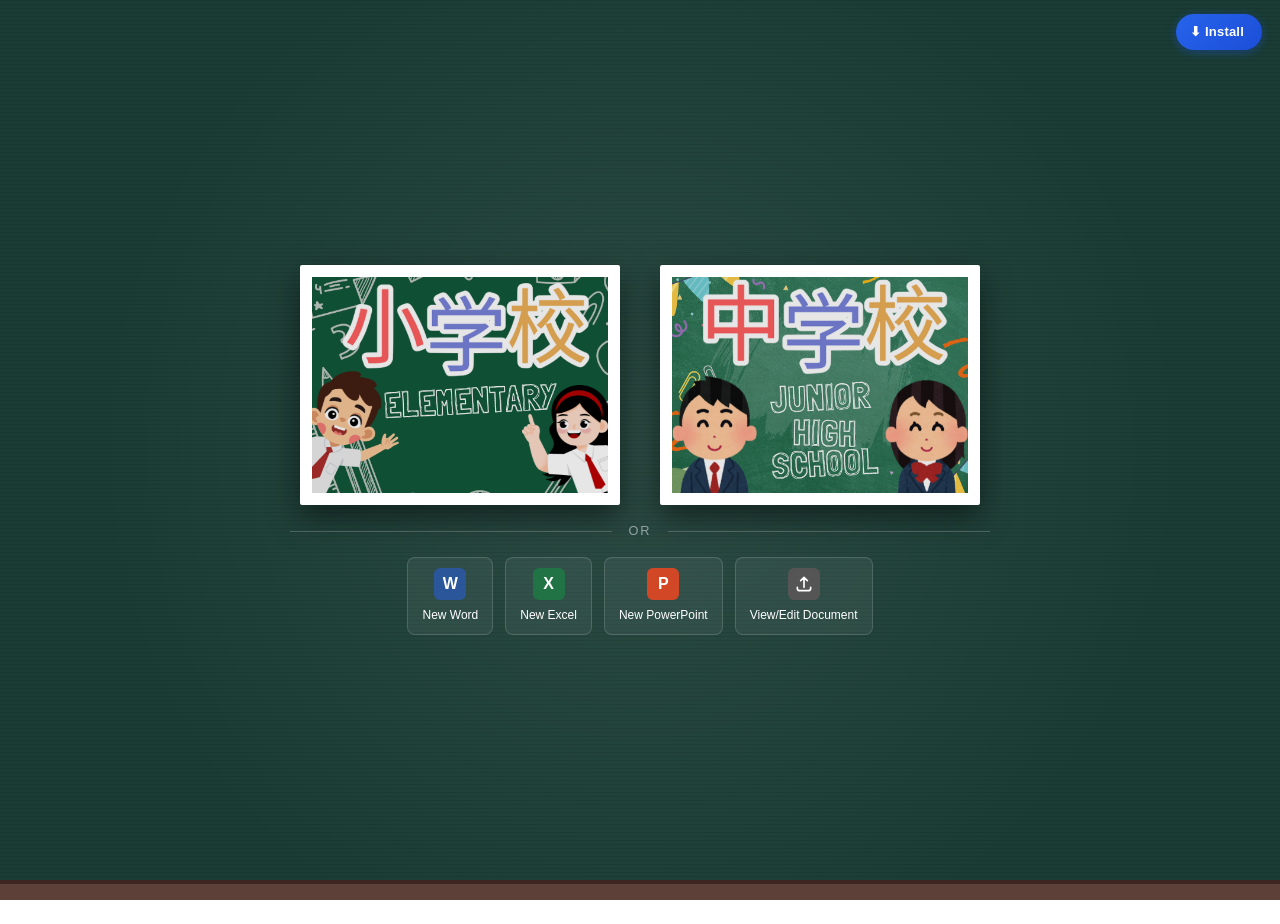
<file: index.html>
<!doctype html>
<html lang="en">

<head>
  <meta charset="UTF-8" />
  <meta name="viewport" content="width=device-width, initial-scale=1.0, maximum-scale=1.0, user-scalable=no" />
    <link href="logo.png" rel="shortcut icon" />
    <link rel="icon" type="image/png" href="logo.png" />
  <link rel="manifest" href="manifest.json" />
  <meta name="theme-color" content="#0052cc" />
  <meta name="mobile-web-app-capable" content="yes" />
  <meta name="apple-mobile-web-app-status-bar-style" content="black" />
  <title>Document Editor</title>
  <script src="web-apps/apps/api/documents/api.js"></script>
  <!-- Google APIs for Drive Picker -->
  <script>
    function onGapiLoad() { document.dispatchEvent(new Event('gapi-loaded')); }
    function onGisLoad() { document.dispatchEvent(new Event('gis-loaded')); }
  </script>
  <script async defer src="https://apis.google.com/js/api.js" onload="onGapiLoad()"></script>
  <script async defer src="https://accounts.google.com/gsi/client" onload="onGisLoad()"></script>
  <script type="module" crossorigin src="./assets/index-CEC9SFJh.js"></script>
  <link rel="stylesheet" crossorigin href="./assets/index-BmloWAZV.css">
</head>

<body>
  <div id="app" class="w-full h-full">
    <div id="iframe" class="w-full h-full"></div>
  </div>
</body>

</html>
</file>
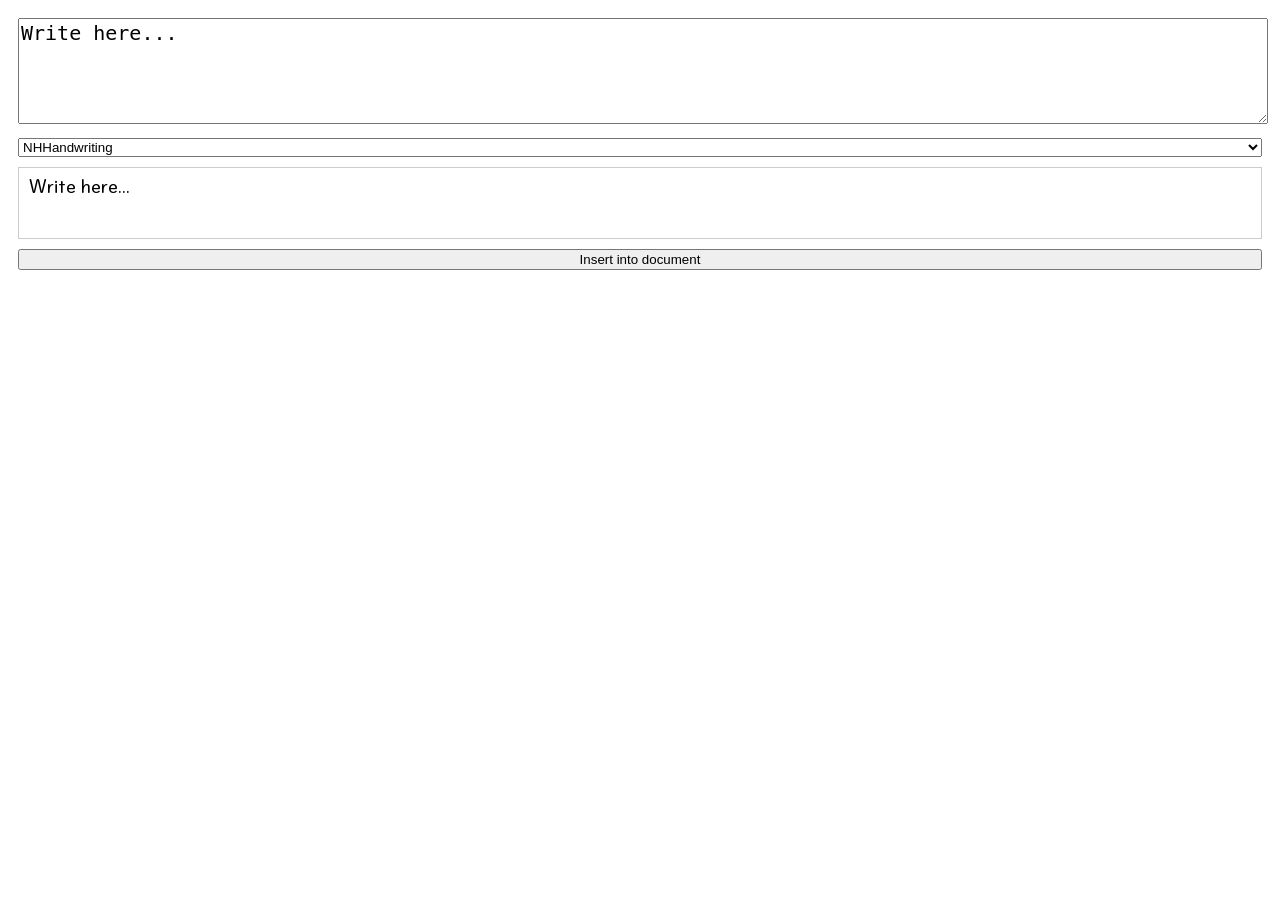
<file: nh-plugin/index.html>
<!DOCTYPE html>
<html>
<head>
<meta charset="UTF-8">

<style>
@font-face {
  font-family: NH1;
  src: url("https://nagasakimark.github.io/office/1.ttf");
}
@font-face {
  font-family: NH2;
  src: url("https://nagasakimark.github.io/office/2.ttf");
}
@font-face {
  font-family: NH3;
  src: url("https://nagasakimark.github.io/office/3.ttf");
}

body {
  font-family: sans-serif;
  padding: 10px;
}

textarea {
  width: 100%;
  height: 100px;
  font-size: 20px;
}

.preview {
  margin-top: 10px;
  border: 1px solid #ccc;
  padding: 10px;
  min-height: 50px;
}

select, button {
  margin-top: 10px;
  width: 100%;
}
</style>
</head>

<body>

<textarea id="text">Write here...</textarea>

<select id="font">
  <option value="NH1">NHHandwriting</option>
  <option value="NH2">NHHandwriting RL</option>
  <option value="NH3">NHHandwriting RL TW Light</option>
</select>

<div class="preview" id="preview"></div>

<button onclick="insert()">Insert into document</button>

<script>
const textEl = document.getElementById("text");
const fontEl = document.getElementById("font");
const preview = document.getElementById("preview");

function updatePreview() {
  preview.style.fontFamily = fontEl.value;
  preview.innerText = textEl.value;
}

textEl.oninput = updatePreview;
fontEl.onchange = updatePreview;

updatePreview();

// Convert to SVG
function makeSVG(text, font) {
  return `
<svg xmlns="http://www.w3.org/2000/svg">
  <style>
    @font-face {
      font-family: ${font};
      src: url("https://nagasakimark.github.io/office/${font === "NH1" ? "1" : font === "NH2" ? "2" : "3"}.ttf");
    }
    text { font-family: ${font}; font-size: 24px; }
  </style>
  <text x="10" y="40">${text}</text>
</svg>`;
}

function insert() {
  const text = textEl.value;
  const font = fontEl.value;
  const svg = makeSVG(text, font);

  window.Asc.plugin.executeMethod("PasteHtml", [svg]);
}
</script>

</body>
</html>
</file>
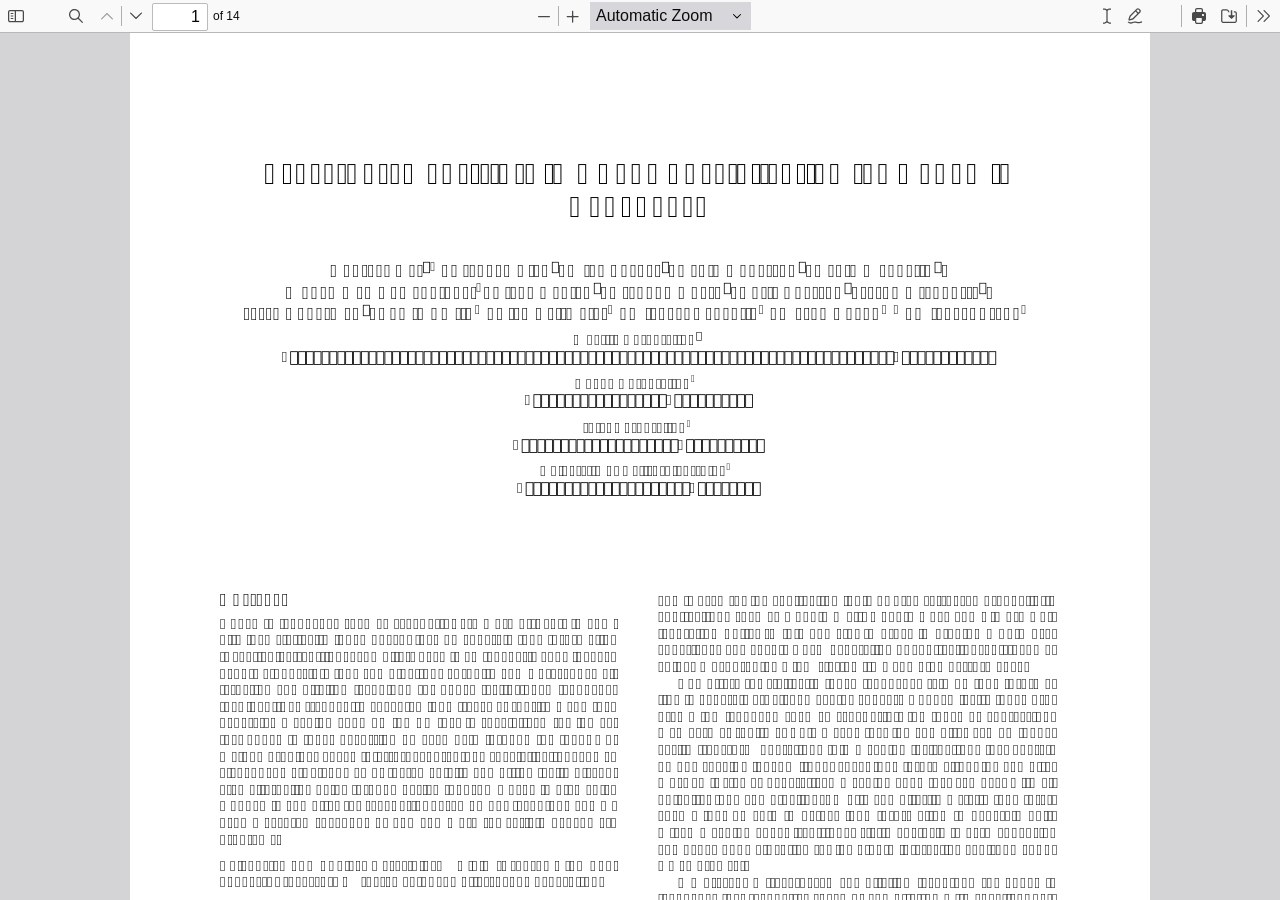
<file: pdfjs/web/viewer.html>
<!DOCTYPE html>
<!--
Copyright 2012 Mozilla Foundation

Licensed under the Apache License, Version 2.0 (the "License");
you may not use this file except in compliance with the License.
You may obtain a copy of the License at

    http://www.apache.org/licenses/LICENSE-2.0

Unless required by applicable law or agreed to in writing, software
distributed under the License is distributed on an "AS IS" BASIS,
WITHOUT WARRANTIES OR CONDITIONS OF ANY KIND, either express or implied.
See the License for the specific language governing permissions and
limitations under the License.

Adobe CMap resources are covered by their own copyright but the same license:

    Copyright 1990-2015 Adobe Systems Incorporated.

See https://github.com/adobe-type-tools/cmap-resources
-->
<html dir="ltr" mozdisallowselectionprint>
  <head>
    <meta charset="utf-8">
    <meta name="viewport" content="width=device-width, initial-scale=1, maximum-scale=1">
    <meta name="google" content="notranslate">
    <title>PDF.js viewer</title>

<!-- This snippet is used in production (included from viewer.html) -->
<link rel="resource" type="application/l10n" href="locale/locale.json">
<script src="../build/pdf.mjs" type="module"></script>

    <link rel="stylesheet" href="viewer.css">

  <script src="viewer.mjs" type="module"></script>
  </head>

  <body tabindex="1">
    <div id="outerContainer">

      <div id="sidebarContainer">
        <div id="toolbarSidebar">
          <div id="toolbarSidebarLeft">
            <div id="sidebarViewButtons" class="splitToolbarButton toggled" role="radiogroup">
              <button id="viewThumbnail" class="toolbarButton toggled" title="Show Thumbnails" tabindex="2" data-l10n-id="pdfjs-thumbs-button" role="radio" aria-checked="true" aria-controls="thumbnailView">
                 <span data-l10n-id="pdfjs-thumbs-button-label">Thumbnails</span>
              </button>
              <button id="viewOutline" class="toolbarButton" title="Show Document Outline (double-click to expand/collapse all items)" tabindex="3" data-l10n-id="pdfjs-document-outline-button" role="radio" aria-checked="false" aria-controls="outlineView">
                 <span data-l10n-id="pdfjs-document-outline-button-label">Document Outline</span>
              </button>
              <button id="viewAttachments" class="toolbarButton" title="Show Attachments" tabindex="4" data-l10n-id="pdfjs-attachments-button" role="radio" aria-checked="false" aria-controls="attachmentsView">
                 <span data-l10n-id="pdfjs-attachments-button-label">Attachments</span>
              </button>
              <button id="viewLayers" class="toolbarButton" title="Show Layers (double-click to reset all layers to the default state)" tabindex="5" data-l10n-id="pdfjs-layers-button" role="radio" aria-checked="false" aria-controls="layersView">
                 <span data-l10n-id="pdfjs-layers-button-label">Layers</span>
              </button>
            </div>
          </div>

          <div id="toolbarSidebarRight">
            <div id="outlineOptionsContainer">
              <div class="verticalToolbarSeparator"></div>

              <button id="currentOutlineItem" class="toolbarButton" disabled="disabled" title="Find Current Outline Item" tabindex="6" data-l10n-id="pdfjs-current-outline-item-button">
                <span data-l10n-id="pdfjs-current-outline-item-button-label">Current Outline Item</span>
              </button>
            </div>
          </div>
        </div>
        <div id="sidebarContent">
          <div id="thumbnailView">
          </div>
          <div id="outlineView" class="hidden">
          </div>
          <div id="attachmentsView" class="hidden">
          </div>
          <div id="layersView" class="hidden">
          </div>
        </div>
        <div id="sidebarResizer"></div>
      </div>  <!-- sidebarContainer -->

      <div id="mainContainer">
        <div class="findbar hidden doorHanger" id="findbar">
          <div id="findbarInputContainer">
            <span class="loadingInput end">
              <input id="findInput" class="toolbarField" title="Find" placeholder="Find in document…" tabindex="91" data-l10n-id="pdfjs-find-input" aria-invalid="false">
            </span>
            <div class="splitToolbarButton">
              <button id="findPrevious" class="toolbarButton" title="Find the previous occurrence of the phrase" tabindex="92" data-l10n-id="pdfjs-find-previous-button">
                <span data-l10n-id="pdfjs-find-previous-button-label">Previous</span>
              </button>
              <div class="splitToolbarButtonSeparator"></div>
              <button id="findNext" class="toolbarButton" title="Find the next occurrence of the phrase" tabindex="93" data-l10n-id="pdfjs-find-next-button">
                <span data-l10n-id="pdfjs-find-next-button-label">Next</span>
              </button>
            </div>
          </div>

          <div id="findbarOptionsOneContainer">
            <input type="checkbox" id="findHighlightAll" class="toolbarField" tabindex="94">
            <label for="findHighlightAll" class="toolbarLabel" data-l10n-id="pdfjs-find-highlight-checkbox">Highlight All</label>
            <input type="checkbox" id="findMatchCase" class="toolbarField" tabindex="95">
            <label for="findMatchCase" class="toolbarLabel" data-l10n-id="pdfjs-find-match-case-checkbox-label">Match Case</label>
          </div>
          <div id="findbarOptionsTwoContainer">
            <input type="checkbox" id="findMatchDiacritics" class="toolbarField" tabindex="96">
            <label for="findMatchDiacritics" class="toolbarLabel" data-l10n-id="pdfjs-find-match-diacritics-checkbox-label">Match Diacritics</label>
            <input type="checkbox" id="findEntireWord" class="toolbarField" tabindex="97">
            <label for="findEntireWord" class="toolbarLabel" data-l10n-id="pdfjs-find-entire-word-checkbox-label">Whole Words</label>
          </div>

          <div id="findbarMessageContainer" aria-live="polite">
            <span id="findResultsCount" class="toolbarLabel"></span>
            <span id="findMsg" class="toolbarLabel"></span>
          </div>
        </div>  <!-- findbar -->

        <div class="editorParamsToolbar hidden doorHangerRight" id="editorHighlightParamsToolbar">
          <div id="highlightParamsToolbarContainer" class="editorParamsToolbarContainer">
            <div id="editorHighlightColorPicker" class="colorPicker">
              <span id="highlightColorPickerLabel" class="editorParamsLabel" data-l10n-id="pdfjs-editor-highlight-colorpicker-label">Highlight color</span>
            </div>
          </div>
        </div>

        <div class="editorParamsToolbar hidden doorHangerRight" id="editorFreeTextParamsToolbar">
          <div class="editorParamsToolbarContainer">
            <div class="editorParamsSetter">
              <label for="editorFreeTextColor" class="editorParamsLabel" data-l10n-id="pdfjs-editor-free-text-color-input">Color</label>
              <input type="color" id="editorFreeTextColor" class="editorParamsColor" tabindex="102">
            </div>
            <div class="editorParamsSetter">
              <label for="editorFreeTextFontSize" class="editorParamsLabel" data-l10n-id="pdfjs-editor-free-text-size-input">Size</label>
              <input type="range" id="editorFreeTextFontSize" class="editorParamsSlider" value="10" min="5" max="100" step="1" tabindex="103">
            </div>
          </div>
        </div>

        <div class="editorParamsToolbar hidden doorHangerRight" id="editorInkParamsToolbar">
          <div class="editorParamsToolbarContainer">
            <div class="editorParamsSetter">
              <label for="editorInkColor" class="editorParamsLabel" data-l10n-id="pdfjs-editor-ink-color-input">Color</label>
              <input type="color" id="editorInkColor" class="editorParamsColor" tabindex="104">
            </div>
            <div class="editorParamsSetter">
              <label for="editorInkThickness" class="editorParamsLabel" data-l10n-id="pdfjs-editor-ink-thickness-input">Thickness</label>
              <input type="range" id="editorInkThickness" class="editorParamsSlider" value="1" min="1" max="20" step="1" tabindex="105">
            </div>
            <div class="editorParamsSetter">
              <label for="editorInkOpacity" class="editorParamsLabel" data-l10n-id="pdfjs-editor-ink-opacity-input">Opacity</label>
              <input type="range" id="editorInkOpacity" class="editorParamsSlider" value="100" min="1" max="100" step="1" tabindex="106">
            </div>
          </div>
        </div>

        <div class="editorParamsToolbar hidden doorHangerRight" id="editorStampParamsToolbar">
          <div class="editorParamsToolbarContainer">
            <button id="editorStampAddImage" class="secondaryToolbarButton" title="Add image" tabindex="107" data-l10n-id="pdfjs-editor-stamp-add-image-button">
              <span class="editorParamsLabel" data-l10n-id="pdfjs-editor-stamp-add-image-button-label">Add image</span>
            </button>
          </div>
        </div>

        <div id="secondaryToolbar" class="secondaryToolbar hidden doorHangerRight">
          <div id="secondaryToolbarButtonContainer">
            <button id="secondaryOpenFile" class="secondaryToolbarButton" title="Open File" tabindex="51" data-l10n-id="pdfjs-open-file-button">
              <span data-l10n-id="pdfjs-open-file-button-label">Open</span>
            </button>

            <button id="secondaryPrint" class="secondaryToolbarButton visibleMediumView" title="Print" tabindex="52" data-l10n-id="pdfjs-print-button">
              <span data-l10n-id="pdfjs-print-button-label">Print</span>
            </button>

            <button id="secondaryDownload" class="secondaryToolbarButton visibleMediumView" title="Save" tabindex="53" data-l10n-id="pdfjs-save-button">
              <span data-l10n-id="pdfjs-save-button-label">Save</span>
            </button>

            <div class="horizontalToolbarSeparator"></div>

            <button id="presentationMode" class="secondaryToolbarButton" title="Switch to Presentation Mode" tabindex="54" data-l10n-id="pdfjs-presentation-mode-button">
              <span data-l10n-id="pdfjs-presentation-mode-button-label">Presentation Mode</span>
            </button>

            <a href="#" id="viewBookmark" class="secondaryToolbarButton" title="Current Page (View URL from Current Page)" tabindex="55" data-l10n-id="pdfjs-bookmark-button">
              <span data-l10n-id="pdfjs-bookmark-button-label">Current Page</span>
            </a>

            <div id="viewBookmarkSeparator" class="horizontalToolbarSeparator"></div>

            <button id="firstPage" class="secondaryToolbarButton" title="Go to First Page" tabindex="56" data-l10n-id="pdfjs-first-page-button">
              <span data-l10n-id="pdfjs-first-page-button-label">Go to First Page</span>
            </button>
            <button id="lastPage" class="secondaryToolbarButton" title="Go to Last Page" tabindex="57" data-l10n-id="pdfjs-last-page-button">
              <span data-l10n-id="pdfjs-last-page-button-label">Go to Last Page</span>
            </button>

            <div class="horizontalToolbarSeparator"></div>

            <button id="pageRotateCw" class="secondaryToolbarButton" title="Rotate Clockwise" tabindex="58" data-l10n-id="pdfjs-page-rotate-cw-button">
              <span data-l10n-id="pdfjs-page-rotate-cw-button-label">Rotate Clockwise</span>
            </button>
            <button id="pageRotateCcw" class="secondaryToolbarButton" title="Rotate Counterclockwise" tabindex="59" data-l10n-id="pdfjs-page-rotate-ccw-button">
              <span data-l10n-id="pdfjs-page-rotate-ccw-button-label">Rotate Counterclockwise</span>
            </button>

            <div class="horizontalToolbarSeparator"></div>

            <div id="cursorToolButtons" role="radiogroup">
              <button id="cursorSelectTool" class="secondaryToolbarButton toggled" title="Enable Text Selection Tool" tabindex="60" data-l10n-id="pdfjs-cursor-text-select-tool-button" role="radio" aria-checked="true">
                <span data-l10n-id="pdfjs-cursor-text-select-tool-button-label">Text Selection Tool</span>
              </button>
              <button id="cursorHandTool" class="secondaryToolbarButton" title="Enable Hand Tool" tabindex="61" data-l10n-id="pdfjs-cursor-hand-tool-button" role="radio" aria-checked="false">
                <span data-l10n-id="pdfjs-cursor-hand-tool-button-label">Hand Tool</span>
              </button>
            </div>

            <div class="horizontalToolbarSeparator"></div>

            <div id="scrollModeButtons" role="radiogroup">
              <button id="scrollPage" class="secondaryToolbarButton" title="Use Page Scrolling" tabindex="62" data-l10n-id="pdfjs-scroll-page-button" role="radio" aria-checked="false">
                <span data-l10n-id="pdfjs-scroll-page-button-label">Page Scrolling</span>
              </button>
              <button id="scrollVertical" class="secondaryToolbarButton toggled" title="Use Vertical Scrolling" tabindex="63" data-l10n-id="pdfjs-scroll-vertical-button" role="radio" aria-checked="true">
                <span data-l10n-id="pdfjs-scroll-vertical-button-label" >Vertical Scrolling</span>
              </button>
              <button id="scrollHorizontal" class="secondaryToolbarButton" title="Use Horizontal Scrolling" tabindex="64" data-l10n-id="pdfjs-scroll-horizontal-button" role="radio" aria-checked="false">
                <span data-l10n-id="pdfjs-scroll-horizontal-button-label">Horizontal Scrolling</span>
              </button>
              <button id="scrollWrapped" class="secondaryToolbarButton" title="Use Wrapped Scrolling" tabindex="65" data-l10n-id="pdfjs-scroll-wrapped-button" role="radio" aria-checked="false">
                <span data-l10n-id="pdfjs-scroll-wrapped-button-label">Wrapped Scrolling</span>
              </button>
            </div>

            <div class="horizontalToolbarSeparator"></div>

            <div id="spreadModeButtons" role="radiogroup">
              <button id="spreadNone" class="secondaryToolbarButton toggled" title="Do not join page spreads" tabindex="66" data-l10n-id="pdfjs-spread-none-button" role="radio" aria-checked="true">
                <span data-l10n-id="pdfjs-spread-none-button-label">No Spreads</span>
              </button>
              <button id="spreadOdd" class="secondaryToolbarButton" title="Join page spreads starting with odd-numbered pages" tabindex="67" data-l10n-id="pdfjs-spread-odd-button" role="radio" aria-checked="false">
                <span data-l10n-id="pdfjs-spread-odd-button-label">Odd Spreads</span>
              </button>
              <button id="spreadEven" class="secondaryToolbarButton" title="Join page spreads starting with even-numbered pages" tabindex="68" data-l10n-id="pdfjs-spread-even-button" role="radio" aria-checked="false">
                <span data-l10n-id="pdfjs-spread-even-button-label">Even Spreads</span>
              </button>
            </div>

            <div class="horizontalToolbarSeparator"></div>

            <button id="documentProperties" class="secondaryToolbarButton" title="Document Properties…" tabindex="69" data-l10n-id="pdfjs-document-properties-button" aria-controls="documentPropertiesDialog">
              <span data-l10n-id="pdfjs-document-properties-button-label">Document Properties…</span>
            </button>
          </div>
        </div>  <!-- secondaryToolbar -->

        <div class="toolbar">
          <div id="toolbarContainer">
            <div id="toolbarViewer">
              <div id="toolbarViewerLeft">
                <button id="sidebarToggle" class="toolbarButton" title="Toggle Sidebar" tabindex="11" data-l10n-id="pdfjs-toggle-sidebar-button" aria-expanded="false" aria-controls="sidebarContainer">
                  <span data-l10n-id="pdfjs-toggle-sidebar-button-label">Toggle Sidebar</span>
                </button>
                <div class="toolbarButtonSpacer"></div>
                <button id="viewFind" class="toolbarButton" title="Find in Document" tabindex="12" data-l10n-id="pdfjs-findbar-button" aria-expanded="false" aria-controls="findbar">
                  <span data-l10n-id="pdfjs-findbar-button-label">Find</span>
                </button>
                <div class="splitToolbarButton hiddenSmallView">
                  <button class="toolbarButton" title="Previous Page" id="previous" tabindex="13" data-l10n-id="pdfjs-previous-button">
                    <span data-l10n-id="pdfjs-previous-button-label">Previous</span>
                  </button>
                  <div class="splitToolbarButtonSeparator"></div>
                  <button class="toolbarButton" title="Next Page" id="next" tabindex="14" data-l10n-id="pdfjs-next-button">
                    <span data-l10n-id="pdfjs-next-button-label">Next</span>
                  </button>
                </div>
                <span class="loadingInput start">
                  <input type="number" id="pageNumber" class="toolbarField" title="Page" value="1" min="1" tabindex="15" data-l10n-id="pdfjs-page-input" autocomplete="off">
                </span>
                <span id="numPages" class="toolbarLabel"></span>
              </div>
              <div id="toolbarViewerRight">
                <div id="editorModeButtons" class="splitToolbarButton toggled" role="radiogroup">
                  <button id="editorHighlight" class="toolbarButton" hidden="true" disabled="disabled" title="Highlight" role="radio" aria-checked="false" aria-controls="editorHighlightParamsToolbar" tabindex="31" data-l10n-id="pdfjs-editor-highlight-button">
                    <span data-l10n-id="pdfjs-editor-highlight-button-label">Highlight</span>
                  </button>
                  <button id="editorFreeText" class="toolbarButton" disabled="disabled" title="Text" role="radio" aria-checked="false" aria-controls="editorFreeTextParamsToolbar" tabindex="32" data-l10n-id="pdfjs-editor-free-text-button">
                    <span data-l10n-id="pdfjs-editor-free-text-button-label">Text</span>
                  </button>
                  <button id="editorInk" class="toolbarButton" disabled="disabled" title="Draw" role="radio" aria-checked="false" aria-controls="editorInkParamsToolbar" tabindex="33" data-l10n-id="pdfjs-editor-ink-button">
                    <span data-l10n-id="pdfjs-editor-ink-button-label">Draw</span>
                  </button>
                  <button id="editorStamp" class="toolbarButton" disabled="disabled" title="Add or edit images" role="radio" aria-checked="false" aria-controls="editorStampParamsToolbar" tabindex="34" data-l10n-id="pdfjs-editor-stamp-button">
                    <span data-l10n-id="pdfjs-editor-stamp-button-label">Add or edit images</span>
                  </button>
                </div>

                <div id="editorModeSeparator" class="verticalToolbarSeparator"></div>

                <button id="print" class="toolbarButton hiddenMediumView" title="Print" tabindex="41" data-l10n-id="pdfjs-print-button">
                  <span data-l10n-id="pdfjs-print-button-label">Print</span>
                </button>

                <button id="download" class="toolbarButton hiddenMediumView" title="Save" tabindex="42" data-l10n-id="pdfjs-save-button">
                  <span data-l10n-id="pdfjs-save-button-label">Save</span>
                </button>

                <div class="verticalToolbarSeparator hiddenMediumView"></div>

                <button id="secondaryToolbarToggle" class="toolbarButton" title="Tools" tabindex="43" data-l10n-id="pdfjs-tools-button" aria-expanded="false" aria-controls="secondaryToolbar">
                  <span data-l10n-id="pdfjs-tools-button-label">Tools</span>
                </button>
              </div>
              <div id="toolbarViewerMiddle">
                <div class="splitToolbarButton">
                  <button id="zoomOut" class="toolbarButton" title="Zoom Out" tabindex="21" data-l10n-id="pdfjs-zoom-out-button">
                    <span data-l10n-id="pdfjs-zoom-out-button-label">Zoom Out</span>
                  </button>
                  <div class="splitToolbarButtonSeparator"></div>
                  <button id="zoomIn" class="toolbarButton" title="Zoom In" tabindex="22" data-l10n-id="pdfjs-zoom-in-button">
                    <span data-l10n-id="pdfjs-zoom-in-button-label">Zoom In</span>
                   </button>
                </div>
                <span id="scaleSelectContainer" class="dropdownToolbarButton">
                  <select id="scaleSelect" title="Zoom" tabindex="23" data-l10n-id="pdfjs-zoom-select">
                    <option id="pageAutoOption" title="" value="auto" selected="selected" data-l10n-id="pdfjs-page-scale-auto">Automatic Zoom</option>
                    <option id="pageActualOption" title="" value="page-actual" data-l10n-id="pdfjs-page-scale-actual">Actual Size</option>
                    <option id="pageFitOption" title="" value="page-fit" data-l10n-id="pdfjs-page-scale-fit">Page Fit</option>
                    <option id="pageWidthOption" title="" value="page-width" data-l10n-id="pdfjs-page-scale-width">Page Width</option>
                    <option id="customScaleOption" title="" value="custom" disabled="disabled" hidden="true" data-l10n-id="pdfjs-page-scale-percent" data-l10n-args='{ "scale": 0 }'>0%</option>
                    <option title="" value="0.5" data-l10n-id="pdfjs-page-scale-percent" data-l10n-args='{ "scale": 50 }'>50%</option>
                    <option title="" value="0.75" data-l10n-id="pdfjs-page-scale-percent" data-l10n-args='{ "scale": 75 }'>75%</option>
                    <option title="" value="1" data-l10n-id="pdfjs-page-scale-percent" data-l10n-args='{ "scale": 100 }'>100%</option>
                    <option title="" value="1.25" data-l10n-id="pdfjs-page-scale-percent" data-l10n-args='{ "scale": 125 }'>125%</option>
                    <option title="" value="1.5" data-l10n-id="pdfjs-page-scale-percent" data-l10n-args='{ "scale": 150 }'>150%</option>
                    <option title="" value="2" data-l10n-id="pdfjs-page-scale-percent" data-l10n-args='{ "scale": 200 }'>200%</option>
                    <option title="" value="3" data-l10n-id="pdfjs-page-scale-percent" data-l10n-args='{ "scale": 300 }'>300%</option>
                    <option title="" value="4" data-l10n-id="pdfjs-page-scale-percent" data-l10n-args='{ "scale": 400 }'>400%</option>
                  </select>
                </span>
              </div>
            </div>
            <div id="loadingBar">
              <div class="progress">
                <div class="glimmer">
                </div>
              </div>
            </div>
          </div>
        </div>

        <div id="viewerContainer" tabindex="0">
          <div id="viewer" class="pdfViewer"></div>
        </div>
      </div> <!-- mainContainer -->

      <div id="dialogContainer">
        <dialog id="passwordDialog">
          <div class="row">
            <label for="password" id="passwordText" data-l10n-id="pdfjs-password-label">Enter the password to open this PDF file:</label>
          </div>
          <div class="row">
            <input type="password" id="password" class="toolbarField">
          </div>
          <div class="buttonRow">
            <button id="passwordCancel" class="dialogButton"><span data-l10n-id="pdfjs-password-cancel-button">Cancel</span></button>
            <button id="passwordSubmit" class="dialogButton"><span data-l10n-id="pdfjs-password-ok-button">OK</span></button>
          </div>
        </dialog>
        <dialog id="documentPropertiesDialog">
          <div class="row">
            <span id="fileNameLabel" data-l10n-id="pdfjs-document-properties-file-name">File name:</span>
            <p id="fileNameField" aria-labelledby="fileNameLabel">-</p>
          </div>
          <div class="row">
            <span id="fileSizeLabel" data-l10n-id="pdfjs-document-properties-file-size">File size:</span>
            <p id="fileSizeField" aria-labelledby="fileSizeLabel">-</p>
          </div>
          <div class="separator"></div>
          <div class="row">
            <span id="titleLabel" data-l10n-id="pdfjs-document-properties-title">Title:</span>
            <p id="titleField" aria-labelledby="titleLabel">-</p>
          </div>
          <div class="row">
            <span id="authorLabel" data-l10n-id="pdfjs-document-properties-author">Author:</span>
            <p id="authorField" aria-labelledby="authorLabel">-</p>
          </div>
          <div class="row">
            <span id="subjectLabel" data-l10n-id="pdfjs-document-properties-subject">Subject:</span>
            <p id="subjectField" aria-labelledby="subjectLabel">-</p>
          </div>
          <div class="row">
            <span id="keywordsLabel" data-l10n-id="pdfjs-document-properties-keywords">Keywords:</span>
            <p id="keywordsField" aria-labelledby="keywordsLabel">-</p>
          </div>
          <div class="row">
            <span id="creationDateLabel" data-l10n-id="pdfjs-document-properties-creation-date">Creation Date:</span>
            <p id="creationDateField" aria-labelledby="creationDateLabel">-</p>
          </div>
          <div class="row">
            <span id="modificationDateLabel" data-l10n-id="pdfjs-document-properties-modification-date">Modification Date:</span>
            <p id="modificationDateField" aria-labelledby="modificationDateLabel">-</p>
          </div>
          <div class="row">
            <span id="creatorLabel" data-l10n-id="pdfjs-document-properties-creator">Creator:</span>
            <p id="creatorField" aria-labelledby="creatorLabel">-</p>
          </div>
          <div class="separator"></div>
          <div class="row">
            <span id="producerLabel" data-l10n-id="pdfjs-document-properties-producer">PDF Producer:</span>
            <p id="producerField" aria-labelledby="producerLabel">-</p>
          </div>
          <div class="row">
            <span id="versionLabel" data-l10n-id="pdfjs-document-properties-version">PDF Version:</span>
            <p id="versionField" aria-labelledby="versionLabel">-</p>
          </div>
          <div class="row">
            <span id="pageCountLabel" data-l10n-id="pdfjs-document-properties-page-count">Page Count:</span>
            <p id="pageCountField" aria-labelledby="pageCountLabel">-</p>
          </div>
          <div class="row">
            <span id="pageSizeLabel" data-l10n-id="pdfjs-document-properties-page-size">Page Size:</span>
            <p id="pageSizeField" aria-labelledby="pageSizeLabel">-</p>
          </div>
          <div class="separator"></div>
          <div class="row">
            <span id="linearizedLabel" data-l10n-id="pdfjs-document-properties-linearized">Fast Web View:</span>
            <p id="linearizedField" aria-labelledby="linearizedLabel">-</p>
          </div>
          <div class="buttonRow">
            <button id="documentPropertiesClose" class="dialogButton"><span data-l10n-id="pdfjs-document-properties-close-button">Close</span></button>
          </div>
        </dialog>
        <dialog id="altTextDialog" aria-labelledby="dialogLabel" aria-describedby="dialogDescription">
          <div id="altTextContainer">
            <div id="overallDescription">
              <span id="dialogLabel" data-l10n-id="pdfjs-editor-alt-text-dialog-label" class="title">Choose an option</span>
              <span id="dialogDescription" data-l10n-id="pdfjs-editor-alt-text-dialog-description">
                Alt text (alternative text) helps when people can’t see the image or when it doesn’t load.
              </span>
            </div>
            <div id="addDescription">
              <div class="radio">
                <div class="radioButton">
                  <input type="radio" id="descriptionButton" name="altTextOption" tabindex="0" aria-describedby="descriptionAreaLabel" checked>
                  <label for="descriptionButton" data-l10n-id="pdfjs-editor-alt-text-add-description-label">Add a description</label>
                </div>
                <div class="radioLabel">
                  <span id="descriptionAreaLabel" data-l10n-id="pdfjs-editor-alt-text-add-description-description">
                    Aim for 1-2 sentences that describe the subject, setting, or actions.
                  </span>
                </div>
              </div>
              <div class="descriptionArea">
                <textarea id="descriptionTextarea" placeholder="For example, “A young man sits down at a table to eat a meal”" aria-labelledby="descriptionAreaLabel" data-l10n-id="pdfjs-editor-alt-text-textarea" tabindex="0"></textarea>
              </div>
            </div>
            <div id="markAsDecorative">
              <div class="radio">
                <div class="radioButton">
                  <input type="radio" id="decorativeButton" name="altTextOption" aria-describedby="decorativeLabel">
                  <label for="decorativeButton" data-l10n-id="pdfjs-editor-alt-text-mark-decorative-label">Mark as decorative</label>
                </div>
                <div class="radioLabel">
                  <span id="decorativeLabel" data-l10n-id="pdfjs-editor-alt-text-mark-decorative-description">
                    This is used for ornamental images, like borders or watermarks.
                  </span>
                </div>
              </div>
            </div>
            <div id="buttons">
              <button id="altTextCancel" tabindex="0"><span data-l10n-id="pdfjs-editor-alt-text-cancel-button">Cancel</span></button>
              <button id="altTextSave" tabindex="0"><span data-l10n-id="pdfjs-editor-alt-text-save-button">Save</span></button>
            </div>
          </div>
        </dialog>
        <dialog id="printServiceDialog" style="min-width: 200px;">
          <div class="row">
            <span data-l10n-id="pdfjs-print-progress-message">Preparing document for printing…</span>
          </div>
          <div class="row">
            <progress value="0" max="100"></progress>
            <span data-l10n-id="pdfjs-print-progress-percent" data-l10n-args='{ "progress": 0 }' class="relative-progress">0%</span>
          </div>
          <div class="buttonRow">
            <button id="printCancel" class="dialogButton"><span data-l10n-id="pdfjs-print-progress-close-button">Cancel</span></button>
          </div>
        </dialog>
      </div>  <!-- dialogContainer -->

    </div> <!-- outerContainer -->
    <div id="printContainer"></div>

    <input type="file" id="fileInput" class="hidden">
  </body>
</html>
</file>
<file: assets/index-BmloWAZV.css>
@layer properties{@supports (((-webkit-hyphens:none)) and (not (margin-trim:inline))) or ((-moz-orient:inline) and (not (color:rgb(from red r g b)))){*,:before,:after,::backdrop{--tw-scale-x:1;--tw-scale-y:1;--tw-scale-z:1;--tw-rotate-x:initial;--tw-rotate-y:initial;--tw-rotate-z:initial;--tw-skew-x:initial;--tw-skew-y:initial;--tw-border-style:solid;--tw-font-weight:initial;--tw-ordinal:initial;--tw-slashed-zero:initial;--tw-numeric-figure:initial;--tw-numeric-spacing:initial;--tw-numeric-fraction:initial;--tw-shadow:0 0 #0000;--tw-shadow-color:initial;--tw-shadow-alpha:100%;--tw-inset-shadow:0 0 #0000;--tw-inset-shadow-color:initial;--tw-inset-shadow-alpha:100%;--tw-ring-color:initial;--tw-ring-shadow:0 0 #0000;--tw-inset-ring-color:initial;--tw-inset-ring-shadow:0 0 #0000;--tw-ring-inset:initial;--tw-ring-offset-width:0px;--tw-ring-offset-color:#fff;--tw-ring-offset-shadow:0 0 #0000;--tw-outline-style:solid;--tw-blur:initial;--tw-brightness:initial;--tw-contrast:initial;--tw-grayscale:initial;--tw-hue-rotate:initial;--tw-invert:initial;--tw-opacity:initial;--tw-saturate:initial;--tw-sepia:initial;--tw-drop-shadow:initial;--tw-drop-shadow-color:initial;--tw-drop-shadow-alpha:100%;--tw-drop-shadow-size:initial;--tw-backdrop-blur:initial;--tw-backdrop-brightness:initial;--tw-backdrop-contrast:initial;--tw-backdrop-grayscale:initial;--tw-backdrop-hue-rotate:initial;--tw-backdrop-invert:initial;--tw-backdrop-opacity:initial;--tw-backdrop-saturate:initial;--tw-backdrop-sepia:initial}}}@layer theme{:root,:host{--font-sans:ui-sans-serif,system-ui,sans-serif,"Apple Color Emoji","Segoe UI Emoji","Segoe UI Symbol","Noto Color Emoji";--font-mono:ui-monospace,SFMono-Regular,Menlo,Monaco,Consolas,"Liberation Mono","Courier New",monospace;--color-black:#000;--color-white:#fff;--spacing:.25rem;--font-weight-normal:400;--default-transition-duration:.15s;--default-transition-timing-function:cubic-bezier(.4,0,.2,1);--default-font-family:var(--font-sans);--default-mono-font-family:var(--font-mono)}}@layer base{*,:after,:before,::backdrop{box-sizing:border-box;border:0 solid;margin:0;padding:0}::file-selector-button{box-sizing:border-box;border:0 solid;margin:0;padding:0}html,:host{-webkit-text-size-adjust:100%;tab-size:4;line-height:1.5;font-family:var(--default-font-family,ui-sans-serif,system-ui,sans-serif,"Apple Color Emoji","Segoe UI Emoji","Segoe UI Symbol","Noto Color Emoji");font-feature-settings:var(--default-font-feature-settings,normal);font-variation-settings:var(--default-font-variation-settings,normal);-webkit-tap-highlight-color:transparent}hr{height:0;color:inherit;border-top-width:1px}abbr:where([title]){-webkit-text-decoration:underline dotted;text-decoration:underline dotted}h1,h2,h3,h4,h5,h6{font-size:inherit;font-weight:inherit}a{color:inherit;-webkit-text-decoration:inherit;text-decoration:inherit}b,strong{font-weight:bolder}code,kbd,samp,pre{font-family:var(--default-mono-font-family,ui-monospace,SFMono-Regular,Menlo,Monaco,Consolas,"Liberation Mono","Courier New",monospace);font-feature-settings:var(--default-mono-font-feature-settings,normal);font-variation-settings:var(--default-mono-font-variation-settings,normal);font-size:1em}small{font-size:80%}sub,sup{vertical-align:baseline;font-size:75%;line-height:0;position:relative}sub{bottom:-.25em}sup{top:-.5em}table{text-indent:0;border-color:inherit;border-collapse:collapse}:-moz-focusring{outline:auto}progress{vertical-align:baseline}summary{display:list-item}ol,ul,menu{list-style:none}img,svg,video,canvas,audio,iframe,embed,object{vertical-align:middle;display:block}img,video{max-width:100%;height:auto}button,input,select,optgroup,textarea{font:inherit;font-feature-settings:inherit;font-variation-settings:inherit;letter-spacing:inherit;color:inherit;opacity:1;background-color:#0000;border-radius:0}::file-selector-button{font:inherit;font-feature-settings:inherit;font-variation-settings:inherit;letter-spacing:inherit;color:inherit;opacity:1;background-color:#0000;border-radius:0}:where(select:is([multiple],[size])) optgroup{font-weight:bolder}:where(select:is([multiple],[size])) optgroup option{padding-inline-start:20px}::file-selector-button{margin-inline-end:4px}::placeholder{opacity:1}@supports (not ((-webkit-appearance:-apple-pay-button))) or (contain-intrinsic-size:1px){::placeholder{color:currentColor}@supports (color:color-mix(in lab,red,red)){::placeholder{color:color-mix(in oklab,currentcolor 50%,transparent)}}}textarea{resize:vertical}::-webkit-search-decoration{-webkit-appearance:none}::-webkit-date-and-time-value{min-height:1lh;text-align:inherit}::-webkit-datetime-edit{display:inline-flex}::-webkit-datetime-edit-fields-wrapper{padding:0}::-webkit-datetime-edit{padding-block:0}::-webkit-datetime-edit-year-field{padding-block:0}::-webkit-datetime-edit-month-field{padding-block:0}::-webkit-datetime-edit-day-field{padding-block:0}::-webkit-datetime-edit-hour-field{padding-block:0}::-webkit-datetime-edit-minute-field{padding-block:0}::-webkit-datetime-edit-second-field{padding-block:0}::-webkit-datetime-edit-millisecond-field{padding-block:0}::-webkit-datetime-edit-meridiem-field{padding-block:0}::-webkit-calendar-picker-indicator{line-height:1}:-moz-ui-invalid{box-shadow:none}button,input:where([type=button],[type=reset],[type=submit]){appearance:button}::file-selector-button{appearance:button}::-webkit-inner-spin-button{height:auto}::-webkit-outer-spin-button{height:auto}[hidden]:where(:not([hidden=until-found])){display:none!important}}@layer components;@layer utilities{.collapse{visibility:collapse}.invisible{visibility:hidden}.visible{visibility:visible}.sr-only{clip-path:inset(50%);white-space:nowrap;border-width:0;width:1px;height:1px;margin:-1px;padding:0;position:absolute;overflow:hidden}.absolute{position:absolute}.fixed{position:fixed}.relative{position:relative}.static{position:static}.sticky{position:sticky}.top-0{top:calc(var(--spacing)*0)}.left-0{left:calc(var(--spacing)*0)}.float-left{float:left}.float-right{float:right}.container{width:100%}@media(min-width:40rem){.container{max-width:40rem}}@media(min-width:48rem){.container{max-width:48rem}}@media(min-width:64rem){.container{max-width:64rem}}@media(min-width:80rem){.container{max-width:80rem}}@media(min-width:96rem){.container{max-width:96rem}}.m-1{margin:calc(var(--spacing)*1)}.block{display:block}.contents{display:contents}.flex{display:flex}.grid{display:grid}.hidden{display:none}.inline{display:inline}.inline-block{display:inline-block}.list-item{display:list-item}.table{display:table}.table-cell{display:table-cell}.table-column{display:table-column}.table-column-group{display:table-column-group}.table-row{display:table-row}.table-row-group{display:table-row-group}.h-6{height:calc(var(--spacing)*6)}.h-full{height:100%}.w-full{width:100%}.flex-shrink,.shrink{flex-shrink:1}.flex-grow,.grow{flex-grow:1}.border-collapse{border-collapse:collapse}.scale-1{--tw-scale-x:1%;--tw-scale-y:1%;--tw-scale-z:1%;scale:var(--tw-scale-x)var(--tw-scale-y)}.scale-2{--tw-scale-x:2%;--tw-scale-y:2%;--tw-scale-z:2%;scale:var(--tw-scale-x)var(--tw-scale-y)}.scale-3{--tw-scale-x:3%;--tw-scale-y:3%;--tw-scale-z:3%;scale:var(--tw-scale-x)var(--tw-scale-y)}.transform{transform:var(--tw-rotate-x,)var(--tw-rotate-y,)var(--tw-rotate-z,)var(--tw-skew-x,)var(--tw-skew-y,)}.resize{resize:both}.items-center{align-items:center}.justify-center{justify-content:center}.truncate{text-overflow:ellipsis;white-space:nowrap;overflow:hidden}.rounded{border-radius:.25rem}.border{border-style:var(--tw-border-style);border-width:1px}.bg-black\/30{background-color:#0000004d}@supports (color:color-mix(in lab,red,red)){.bg-black\/30{background-color:color-mix(in oklab,var(--color-black)30%,transparent)}}.bg-white{background-color:var(--color-white)}.font-normal{--tw-font-weight:var(--font-weight-normal);font-weight:var(--font-weight-normal)}.capitalize{text-transform:capitalize}.lowercase{text-transform:lowercase}.uppercase{text-transform:uppercase}.italic{font-style:italic}.ordinal{--tw-ordinal:ordinal;font-variant-numeric:var(--tw-ordinal,)var(--tw-slashed-zero,)var(--tw-numeric-figure,)var(--tw-numeric-spacing,)var(--tw-numeric-fraction,)}.line-through{text-decoration-line:line-through}.overline{text-decoration-line:overline}.underline{text-decoration-line:underline}.shadow{--tw-shadow:0 1px 3px 0 var(--tw-shadow-color,#0000001a),0 1px 2px -1px var(--tw-shadow-color,#0000001a);box-shadow:var(--tw-inset-shadow),var(--tw-inset-ring-shadow),var(--tw-ring-offset-shadow),var(--tw-ring-shadow),var(--tw-shadow)}.ring{--tw-ring-shadow:var(--tw-ring-inset,)0 0 0 calc(1px + var(--tw-ring-offset-width))var(--tw-ring-color,currentcolor);box-shadow:var(--tw-inset-shadow),var(--tw-inset-ring-shadow),var(--tw-ring-offset-shadow),var(--tw-ring-shadow),var(--tw-shadow)}.\!outline{outline-style:var(--tw-outline-style)!important;outline-width:1px!important}.outline{outline-style:var(--tw-outline-style);outline-width:1px}.blur{--tw-blur:blur(8px);filter:var(--tw-blur,)var(--tw-brightness,)var(--tw-contrast,)var(--tw-grayscale,)var(--tw-hue-rotate,)var(--tw-invert,)var(--tw-saturate,)var(--tw-sepia,)var(--tw-drop-shadow,)}.grayscale{--tw-grayscale:grayscale(100%);filter:var(--tw-blur,)var(--tw-brightness,)var(--tw-contrast,)var(--tw-grayscale,)var(--tw-hue-rotate,)var(--tw-invert,)var(--tw-saturate,)var(--tw-sepia,)var(--tw-drop-shadow,)}.invert{--tw-invert:invert(100%);filter:var(--tw-blur,)var(--tw-brightness,)var(--tw-contrast,)var(--tw-grayscale,)var(--tw-hue-rotate,)var(--tw-invert,)var(--tw-saturate,)var(--tw-sepia,)var(--tw-drop-shadow,)}.filter{filter:var(--tw-blur,)var(--tw-brightness,)var(--tw-contrast,)var(--tw-grayscale,)var(--tw-hue-rotate,)var(--tw-invert,)var(--tw-saturate,)var(--tw-sepia,)var(--tw-drop-shadow,)}.backdrop-filter{-webkit-backdrop-filter:var(--tw-backdrop-blur,)var(--tw-backdrop-brightness,)var(--tw-backdrop-contrast,)var(--tw-backdrop-grayscale,)var(--tw-backdrop-hue-rotate,)var(--tw-backdrop-invert,)var(--tw-backdrop-opacity,)var(--tw-backdrop-saturate,)var(--tw-backdrop-sepia,);backdrop-filter:var(--tw-backdrop-blur,)var(--tw-backdrop-brightness,)var(--tw-backdrop-contrast,)var(--tw-backdrop-grayscale,)var(--tw-backdrop-hue-rotate,)var(--tw-backdrop-invert,)var(--tw-backdrop-opacity,)var(--tw-backdrop-saturate,)var(--tw-backdrop-sepia,)}.transition{transition-property:color,background-color,border-color,outline-color,text-decoration-color,fill,stroke,--tw-gradient-from,--tw-gradient-via,--tw-gradient-to,opacity,box-shadow,transform,translate,scale,rotate,filter,-webkit-backdrop-filter,backdrop-filter,display,content-visibility,overlay,pointer-events;transition-timing-function:var(--tw-ease,var(--default-transition-timing-function));transition-duration:var(--tw-duration,var(--default-transition-duration))}}html,body{height:100%;overflow:hidden}a{color:unset}input{outline:unset}.no-scrollbar::-webkit-scrollbar{width:0;display:none}h2{font-size:1.5rem}r-button[type=text]::part(ran-btn){padding:10px 20px;font-size:18px;font-weight:500}r-button[type=text]::part(ran-btn-content){font-size:18px;font-weight:500}@media(max-width:480px){r-button[type=text]::part(ran-btn){padding:8px 16px;font-size:16px}r-button[type=text]::part(ran-btn-content){font-size:16px}}.chalkboard-overlay{z-index:50;background:radial-gradient(circle,#ffffff14,#0000 70%) 0 0/100% 100%,linear-gradient(#0000001a 1px,#0000 1px) 0 0/100% 4px,#1a3c34;flex-direction:column;justify-content:center;align-items:center;font-family:-apple-system,BlinkMacSystemFont,Segoe UI,Roboto,sans-serif;transition:opacity .3s;display:flex;position:fixed;inset:0;overflow:hidden}.chalkboard-overlay:after{content:"";z-index:51;pointer-events:none;background:#5d4037;border-top:4px solid #3e2723;width:100%;height:20px;position:fixed;bottom:0;left:0}.chalkboard-content{flex-direction:column;align-items:center;width:90%;max-width:700px;display:flex}.chalkboard-title{color:#fff;text-shadow:2px 2px #0003;margin-bottom:1rem;font-size:2rem}.chalkboard-section-label{color:#ffffffb3;text-transform:uppercase;letter-spacing:2px;margin-bottom:.8rem;font-size:.8rem}.actions-row{flex-wrap:wrap;justify-content:center;gap:12px;display:flex}.new-doc-btn{color:#fff;cursor:pointer;background:#ffffff0f;border:1px solid #ffffff26;border-radius:8px;flex-direction:column;justify-content:center;align-items:center;gap:6px;padding:10px 14px;font-size:.75rem;font-weight:500;transition:all .2s;display:flex}.new-doc-btn:hover{background:#ffffff24;border-color:#ffffff59;transform:translateY(-2px);box-shadow:0 4px 12px #0000004d}.new-doc-icon{color:#fff;border-radius:6px;justify-content:center;align-items:center;width:32px;height:32px;font-size:1rem;font-weight:700;display:flex}.icon-word{background:#2b579a}.icon-excel{background:#217346}.icon-ppt{background:#d24726}.icon-open{background:#555}.chalkboard-divider{align-items:center;gap:16px;width:100%;margin:1rem 0;display:flex}.chalkboard-divider:before,.chalkboard-divider:after{content:"";background:#fff3;flex:1;height:1px}.chalkboard-divider span{text-transform:uppercase;letter-spacing:2px;color:#ffffff80;white-space:nowrap;font-size:.8rem}.school-cards{gap:40px;display:flex}.school-card{cursor:pointer;transition:transform .3s cubic-bezier(.175,.885,.32,1.275)}.school-card:hover{transform:scale(1.04)translateY(-6px)}.image-frame{background:#222;border:12px solid #fff;border-radius:2px;width:320px;height:240px;overflow:hidden;box-shadow:0 12px 30px #00000080}.image-frame img{object-fit:cover;filter:brightness(.9);width:100%;height:100%}@media(max-width:700px){.school-cards{flex-direction:column;gap:20px}.image-frame{width:240px;height:180px}.chalkboard-title{font-size:1.5rem}}.editor-close-btn{z-index:9999;color:#fff;cursor:pointer;-webkit-backdrop-filter:blur(4px);backdrop-filter:blur(4px);letter-spacing:.3px;background:#0000008c;border:none;border-radius:20px;align-items:center;gap:6px;padding:5px 12px 5px 8px;font-family:-apple-system,BlinkMacSystemFont,Segoe UI,Roboto,sans-serif;font-size:12px;font-weight:600;transition:background .15s,transform .1s;display:none;position:fixed;top:6px;left:8px}.editor-close-btn:hover{background:#1e5a3cd9;transform:translateY(-1px)}.editor-close-btn:active{transform:translateY(0)}.source-picker-overlay{z-index:10000;-webkit-backdrop-filter:blur(3px);backdrop-filter:blur(3px);background:#0000008c;justify-content:center;align-items:center;display:flex;position:fixed;inset:0}.source-picker-dialog{background:#1a3c34;border:1px solid #ffffff1a;border-radius:16px;flex-direction:column;align-items:center;gap:18px;min-width:300px;padding:24px 28px 20px;display:flex;box-shadow:0 20px 60px #00000080}.source-picker-title{color:#ffffffd9;text-transform:uppercase;letter-spacing:2px;margin:0;font-family:-apple-system,BlinkMacSystemFont,Segoe UI,Roboto,sans-serif;font-size:.8rem}.source-picker-grid{justify-content:center;gap:16px;display:flex}.source-picker-option{color:#fff;cursor:pointer;letter-spacing:.3px;background:#ffffff0f;border:1px solid #ffffff26;border-radius:10px;flex-direction:column;align-items:center;gap:8px;min-width:80px;padding:12px 16px;font-family:-apple-system,BlinkMacSystemFont,Segoe UI,Roboto,sans-serif;font-size:.75rem;font-weight:600;transition:all .18s;display:flex}.source-picker-option:hover{background:#ffffff26;border-color:#ffffff59;transform:translateY(-3px);box-shadow:0 6px 16px #00000059}.source-picker-icon{color:#fff;background:#555;border-radius:8px;justify-content:center;align-items:center;width:44px;height:44px;display:flex}.source-picker-thumb{border:3px solid #fff;border-radius:6px;width:80px;height:60px;overflow:hidden;box-shadow:0 4px 12px #0006}.source-picker-thumb img{object-fit:cover;width:100%;height:100%}.source-picker-cancel{color:#ffffff73;cursor:pointer;background:0 0;border:none;border-radius:6px;padding:4px 12px;font-family:-apple-system,BlinkMacSystemFont,Segoe UI,Roboto,sans-serif;font-size:.78rem;transition:color .15s}.source-picker-cancel:hover{color:#fffc}.offline-install-btn{z-index:9998;color:#fff;cursor:pointer;letter-spacing:.2px;-webkit-user-select:none;user-select:none;background:linear-gradient(135deg,#2563eb,#1d4ed8);border:none;border-radius:24px;align-items:center;gap:6px;padding:8px 18px 8px 14px;font-family:-apple-system,BlinkMacSystemFont,Segoe UI,Roboto,sans-serif;font-size:13px;font-weight:600;transition:background .15s,transform .1s,box-shadow .15s;display:inline-flex;position:fixed;top:14px;right:18px;box-shadow:0 2px 10px #2563eb73,0 1px 3px #00000040}.offline-install-btn:hover{background:linear-gradient(135deg,#3b82f6,#2563eb);transform:translateY(-1px);box-shadow:0 4px 18px #2563eb8c,0 1px 4px #0000004d}.offline-install-btn:active{transform:translateY(0);box-shadow:0 2px 8px #2563eb66}.install-modal-overlay{z-index:10001;-webkit-backdrop-filter:blur(4px);backdrop-filter:blur(4px);background:#0009;justify-content:center;align-items:center;transition:opacity .3s;display:flex;position:fixed;inset:0}.install-modal{color:#e2e8f0;background:#1e293b;border:1px solid #ffffff14;border-radius:16px;width:92%;max-width:520px;max-height:85vh;padding:28px 32px 24px;font-family:-apple-system,BlinkMacSystemFont,Segoe UI,Roboto,sans-serif;position:relative;overflow-y:auto;box-shadow:0 24px 64px #00000080}.install-modal-close{color:#ffffff80;cursor:pointer;background:0 0;border:none;border-radius:6px;padding:4px 8px;font-size:20px;transition:color .15s,background .15s;position:absolute;top:12px;right:14px}.install-modal-close:hover{color:#fff;background:#ffffff1a}.install-modal-lang{gap:8px;margin-bottom:16px;display:flex}.install-lang-btn{color:#ffffffb3;cursor:pointer;background:#ffffff0d;border:1px solid #ffffff26;border-radius:8px;padding:5px 14px;font-family:inherit;font-size:13px;font-weight:500;transition:all .15s}.install-lang-btn:hover{color:#fff;background:#ffffff1f}.install-lang-btn.active{color:#fff;background:#3b82f64d;border-color:#3b82f680}.install-modal-title{color:#f1f5f9;margin:0 0 18px;font-size:1.4rem;font-weight:700}.install-modal-body{flex-direction:column;gap:14px;margin-bottom:20px;display:flex}.install-step,.install-why{background:#ffffff0a;border:1px solid #ffffff14;border-radius:10px;padding:14px 16px}.install-step h3,.install-why h3{color:#93c5fd;margin:0 0 6px;font-size:.95rem;font-weight:600}.install-step p,.install-why p{color:#ffffffbf;margin:0;font-size:.85rem;line-height:1.55}.install-why{background:#3b82f60f;border-color:#3b82f633}.install-start-btn{color:#fff;cursor:pointer;background:linear-gradient(135deg,#3b82f6,#2563eb);border:none;border-radius:10px;width:100%;padding:12px 20px;font-family:inherit;font-size:.95rem;font-weight:600;transition:transform .1s,box-shadow .2s;display:block;box-shadow:0 4px 16px #2563eb59}.install-start-btn:hover{transform:translateY(-1px);box-shadow:0 6px 24px #2563eb80}.install-start-btn:active{transform:translateY(0)}.install-progress-section{text-align:center}.install-progress-track{background:#ffffff1a;border-radius:10px;width:100%;height:10px;position:relative;overflow:hidden}.install-progress-fill{background:linear-gradient(90deg,#3b82f6,#06b6d4,#3b82f6) 0 0/200% 100%;border-radius:10px;height:100%;transition:width .4s;animation:1.8s ease-in-out infinite install-shimmer}@keyframes install-shimmer{0%{background-position:200% 0}to{background-position:-200% 0}}.install-progress-label{color:#ffffffb3;font-variant-numeric:tabular-nums;margin-top:10px;font-size:.85rem}.install-leave-note{color:#fff6;margin-top:8px;font-size:.78rem}.install-complete-msg{text-align:center;color:#34d399;padding:12px;font-size:.95rem;font-weight:600}.install-error-msg{color:#fca5a5;background:#ef44441f;border:1px solid #ef444440;border-radius:8px;margin-top:12px;padding:10px 14px;font-size:.82rem;line-height:1.5}.install-mini-bar{z-index:9999;color:#e2e8f0;cursor:pointer;background:#0f172aeb;border:1px solid #ffffff14;border-radius:10px;flex-direction:column;gap:6px;min-width:220px;max-width:280px;padding:10px 16px;font-family:-apple-system,BlinkMacSystemFont,Segoe UI,Roboto,sans-serif;transition:opacity .5s,transform .2s;display:flex;position:fixed;bottom:16px;right:16px;box-shadow:0 4px 20px #0006}.install-mini-bar:hover{transform:translateY(-2px)}.install-mini-text{color:#ffffffb3;font-size:12px;font-weight:500}.install-mini-track{background:#ffffff1a;border-radius:6px;width:100%;height:6px;overflow:hidden}.install-mini-fill{background:linear-gradient(90deg,#3b82f6,#06b6d4,#3b82f6) 0 0/200% 100%;border-radius:6px;height:100%;transition:width .4s;animation:1.8s ease-in-out infinite install-shimmer}.public-home{z-index:50;color:#0f172a;background:radial-gradient(1200px 600px at 85% -10%,#38bdf838,#0000 60%),radial-gradient(900px 500px at 10% 110%,#6366f12e,#0000 60%),linear-gradient(#f8fafc,#eef2f7);justify-content:center;align-items:center;padding:32px 24px;font-family:-apple-system,BlinkMacSystemFont,Segoe UI,Roboto,Helvetica Neue,sans-serif;transition:opacity .3s;display:flex;position:fixed;inset:0;overflow:hidden}.public-home-content{flex-direction:column;gap:22px;width:100%;max-width:960px;max-height:100%;display:flex}.public-home-header{text-align:center}.public-home-brand{background:#ffffffb3;border:1px solid #0f172a14;border-radius:999px;align-items:center;gap:10px;margin-bottom:16px;padding:6px 14px 6px 10px;display:inline-flex;box-shadow:0 2px 10px #0f172a0a}.public-home-logo{object-fit:contain;border-radius:6px;width:22px;height:22px}.public-home-brand-name{letter-spacing:.3px;color:#334155;font-size:13px;font-weight:600}.public-home-title{letter-spacing:-.02em;color:#0000;background:linear-gradient(135deg,#0f172a,#1e3a8a);-webkit-background-clip:text;background-clip:text;margin:0;font-size:clamp(1.6rem,3.4vw,2.4rem);font-weight:700;line-height:1.15}.public-home-tagline{color:#475569;max-width:560px;margin:10px auto 0;font-size:.95rem;line-height:1.55}.public-home-section{flex-direction:column;gap:10px;display:flex}.public-home-section-label{letter-spacing:2px;text-transform:uppercase;color:#64748b;padding-left:2px;font-size:.72rem;font-weight:600}.public-home-grid{grid-template-columns:repeat(3,1fr);gap:14px;display:grid}.public-home-card{color:#0f172a;cursor:pointer;text-align:left;background:#fff;border:1px solid #0f172a14;border-radius:14px;align-items:center;gap:14px;padding:16px 18px;font-family:inherit;transition:transform .18s,box-shadow .18s,border-color .18s;display:flex;box-shadow:0 1px 2px #0f172a0a,0 4px 12px #0f172a08}.public-home-card:hover{border-color:#0f172a24;transform:translateY(-3px);box-shadow:0 8px 28px #0f172a1a,0 2px 6px #0f172a0f}.public-home-card:active{transform:translateY(-1px)}.public-home-card-icon{color:#fff;border-radius:10px;flex-shrink:0;justify-content:center;align-items:center;width:44px;height:44px;font-size:1.15rem;font-weight:700;display:flex;box-shadow:0 4px 10px #0f172a26}.public-home-card-text{flex-direction:column;gap:2px;min-width:0;display:flex}.public-home-card-title{color:#0f172a;font-size:.98rem;font-weight:600;line-height:1.2}.public-home-card-subtitle{color:#64748b;font-size:.78rem;line-height:1.3}.public-home-card-icon.icon-word{background:linear-gradient(135deg,#2b579a,#1e3a76)}.public-home-card-icon.icon-excel{background:linear-gradient(135deg,#217346,#155a35)}.public-home-card-icon.icon-ppt{background:linear-gradient(135deg,#d24726,#a7341b)}.public-home-open-card{color:#0f172a;cursor:pointer;text-align:left;background:#fff9;border:1.5px dashed #0f172a2e;border-radius:14px;align-items:center;gap:14px;width:100%;padding:16px 20px;font-family:inherit;transition:all .18s;display:flex}.public-home-open-card:hover{background:#fff;border-color:#3b82f6;box-shadow:0 6px 20px #3b82f624}.public-home-open-icon{color:#fff;background:linear-gradient(135deg,#3b82f6,#2563eb);border-radius:10px;flex-shrink:0;justify-content:center;align-items:center;width:44px;height:44px;display:flex;box-shadow:0 4px 10px #3b82f659}.public-home-open-text{flex-direction:column;flex:1;gap:2px;min-width:0;display:flex}.public-home-open-title{color:#0f172a;font-size:.98rem;font-weight:600}.public-home-open-subtitle{color:#64748b;text-overflow:ellipsis;white-space:nowrap;font-size:.78rem;line-height:1.35;overflow:hidden}.public-home-footer{text-align:center;color:#64748b;margin-top:4px;font-size:.78rem}@media(max-width:720px){.public-home{align-items:flex-start;padding:20px 16px}.public-home-content{gap:18px}.public-home-grid{grid-template-columns:1fr;gap:10px}.public-home-open-subtitle{white-space:normal}}@media(max-height:600px){.public-home-title{font-size:1.4rem}.public-home-tagline{display:none}.public-home-brand{margin-bottom:8px}.public-home-content{gap:14px}.public-home-card{padding:12px 14px}.public-home-card-icon{width:38px;height:38px;font-size:1rem}.public-home-open-card{padding:12px 14px}.public-home-footer{display:none}}@property --tw-scale-x{syntax:"*";inherits:false;initial-value:1}@property --tw-scale-y{syntax:"*";inherits:false;initial-value:1}@property --tw-scale-z{syntax:"*";inherits:false;initial-value:1}@property --tw-rotate-x{syntax:"*";inherits:false}@property --tw-rotate-y{syntax:"*";inherits:false}@property --tw-rotate-z{syntax:"*";inherits:false}@property --tw-skew-x{syntax:"*";inherits:false}@property --tw-skew-y{syntax:"*";inherits:false}@property --tw-border-style{syntax:"*";inherits:false;initial-value:solid}@property --tw-font-weight{syntax:"*";inherits:false}@property --tw-ordinal{syntax:"*";inherits:false}@property --tw-slashed-zero{syntax:"*";inherits:false}@property --tw-numeric-figure{syntax:"*";inherits:false}@property --tw-numeric-spacing{syntax:"*";inherits:false}@property --tw-numeric-fraction{syntax:"*";inherits:false}@property --tw-shadow{syntax:"*";inherits:false;initial-value:0 0 #0000}@property --tw-shadow-color{syntax:"*";inherits:false}@property --tw-shadow-alpha{syntax:"<percentage>";inherits:false;initial-value:100%}@property --tw-inset-shadow{syntax:"*";inherits:false;initial-value:0 0 #0000}@property --tw-inset-shadow-color{syntax:"*";inherits:false}@property --tw-inset-shadow-alpha{syntax:"<percentage>";inherits:false;initial-value:100%}@property --tw-ring-color{syntax:"*";inherits:false}@property --tw-ring-shadow{syntax:"*";inherits:false;initial-value:0 0 #0000}@property --tw-inset-ring-color{syntax:"*";inherits:false}@property --tw-inset-ring-shadow{syntax:"*";inherits:false;initial-value:0 0 #0000}@property --tw-ring-inset{syntax:"*";inherits:false}@property --tw-ring-offset-width{syntax:"<length>";inherits:false;initial-value:0}@property --tw-ring-offset-color{syntax:"*";inherits:false;initial-value:#fff}@property --tw-ring-offset-shadow{syntax:"*";inherits:false;initial-value:0 0 #0000}@property --tw-outline-style{syntax:"*";inherits:false;initial-value:solid}@property --tw-blur{syntax:"*";inherits:false}@property --tw-brightness{syntax:"*";inherits:false}@property --tw-contrast{syntax:"*";inherits:false}@property --tw-grayscale{syntax:"*";inherits:false}@property --tw-hue-rotate{syntax:"*";inherits:false}@property --tw-invert{syntax:"*";inherits:false}@property --tw-opacity{syntax:"*";inherits:false}@property --tw-saturate{syntax:"*";inherits:false}@property --tw-sepia{syntax:"*";inherits:false}@property --tw-drop-shadow{syntax:"*";inherits:false}@property --tw-drop-shadow-color{syntax:"*";inherits:false}@property --tw-drop-shadow-alpha{syntax:"<percentage>";inherits:false;initial-value:100%}@property --tw-drop-shadow-size{syntax:"*";inherits:false}@property --tw-backdrop-blur{syntax:"*";inherits:false}@property --tw-backdrop-brightness{syntax:"*";inherits:false}@property --tw-backdrop-contrast{syntax:"*";inherits:false}@property --tw-backdrop-grayscale{syntax:"*";inherits:false}@property --tw-backdrop-hue-rotate{syntax:"*";inherits:false}@property --tw-backdrop-invert{syntax:"*";inherits:false}@property --tw-backdrop-opacity{syntax:"*";inherits:false}@property --tw-backdrop-saturate{syntax:"*";inherits:false}@property --tw-backdrop-sepia{syntax:"*";inherits:false}
</file>
<file: pdfjs/web/viewer.css>
/* Copyright 2014 Mozilla Foundation
 *
 * Licensed under the Apache License, Version 2.0 (the "License");
 * you may not use this file except in compliance with the License.
 * You may obtain a copy of the License at
 *
 *     http://www.apache.org/licenses/LICENSE-2.0
 *
 * Unless required by applicable law or agreed to in writing, software
 * distributed under the License is distributed on an "AS IS" BASIS,
 * WITHOUT WARRANTIES OR CONDITIONS OF ANY KIND, either express or implied.
 * See the License for the specific language governing permissions and
 * limitations under the License.
 */

.textLayer{
  position:absolute;
  text-align:initial;
  inset:0;
  overflow:hidden;
  opacity:0.25;
  line-height:1;
  -webkit-text-size-adjust:none;
     -moz-text-size-adjust:none;
          text-size-adjust:none;
  forced-color-adjust:none;
  transform-origin:0 0;
  z-index:2;
}

.textLayer :is(span, br){
    color:transparent;
    position:absolute;
    white-space:pre;
    cursor:text;
    transform-origin:0% 0%;
  }

.textLayer span.markedContent{
    top:0;
    height:0;
  }

.textLayer .highlight{
    --highlight-bg-color:rgb(180 0 170);
    --highlight-selected-bg-color:rgb(0 100 0);

    margin:-1px;
    padding:1px;
    background-color:var(--highlight-bg-color);
    border-radius:4px;
  }

@media screen and (forced-colors: active){

.textLayer .highlight{
      --highlight-bg-color:Highlight;
      --highlight-selected-bg-color:ButtonText;
  }
    }

.textLayer .highlight.appended{
      position:initial;
    }

.textLayer .highlight.begin{
      border-radius:4px 0 0 4px;
    }

.textLayer .highlight.end{
      border-radius:0 4px 4px 0;
    }

.textLayer .highlight.middle{
      border-radius:0;
    }

.textLayer .highlight.selected{
      background-color:var(--highlight-selected-bg-color);
    }

.textLayer ::-moz-selection{
    background:blue;
    background:AccentColor;
  }

.textLayer ::selection{
    background:blue;
    background:AccentColor;
  }

.textLayer br::-moz-selection{
    background:transparent;
  }

.textLayer br::selection{
    background:transparent;
  }

.textLayer .endOfContent{
    display:block;
    position:absolute;
    inset:100% 0 0;
    z-index:-1;
    cursor:default;
    -webkit-user-select:none;
       -moz-user-select:none;
            user-select:none;
  }

.textLayer .endOfContent.active{
      top:0;
    }

.annotationLayer{
  --annotation-unfocused-field-background:url("data:image/svg+xml;charset=UTF-8,<svg width='1px' height='1px' xmlns='http://www.w3.org/2000/svg'><rect width='100%' height='100%' style='fill:rgba(0, 54, 255, 0.13);'/></svg>");
  --input-focus-border-color:Highlight;
  --input-focus-outline:1px solid Canvas;
  --input-unfocused-border-color:transparent;
  --input-disabled-border-color:transparent;
  --input-hover-border-color:black;
  --link-outline:none;

  position:absolute;
  top:0;
  left:0;
  pointer-events:none;
  transform-origin:0 0;
  z-index:3;
}

@media screen and (forced-colors: active){

.annotationLayer{
    --input-focus-border-color:CanvasText;
    --input-unfocused-border-color:ActiveText;
    --input-disabled-border-color:GrayText;
    --input-hover-border-color:Highlight;
    --link-outline:1.5px solid LinkText;
    --hcm-highlight-filter:invert(100%);
}

    .annotationLayer .textWidgetAnnotation :is(input, textarea):required, .annotationLayer .choiceWidgetAnnotation select:required, .annotationLayer .buttonWidgetAnnotation:is(.checkBox, .radioButton) input:required{
      outline:1.5px solid selectedItem;
    }

    .annotationLayer .linkAnnotation{
      outline:var(--link-outline);
    }

      .annotationLayer .linkAnnotation:hover{
        -webkit-backdrop-filter:var(--hcm-highlight-filter);
                backdrop-filter:var(--hcm-highlight-filter);
      }

      .annotationLayer .linkAnnotation > a:hover{
        opacity:0 !important;
        background:none !important;
        box-shadow:none;
      }

    .annotationLayer .popupAnnotation .popup{
      outline:calc(1.5px * var(--scale-factor)) solid CanvasText !important;
      background-color:ButtonFace !important;
      color:ButtonText !important;
    }

    .annotationLayer .highlightArea:hover::after{
      position:absolute;
      top:0;
      left:0;
      width:100%;
      height:100%;
      -webkit-backdrop-filter:var(--hcm-highlight-filter);
              backdrop-filter:var(--hcm-highlight-filter);
      content:"";
      pointer-events:none;
    }

    .annotationLayer .popupAnnotation.focused .popup{
      outline:calc(3px * var(--scale-factor)) solid Highlight !important;
    }
  }

.annotationLayer[data-main-rotation="90"] .norotate{
    transform:rotate(270deg) translateX(-100%);
  }

.annotationLayer[data-main-rotation="180"] .norotate{
    transform:rotate(180deg) translate(-100%, -100%);
  }

.annotationLayer[data-main-rotation="270"] .norotate{
    transform:rotate(90deg) translateY(-100%);
  }

.annotationLayer canvas{
    position:absolute;
    width:100%;
    height:100%;
    pointer-events:none;
  }

.annotationLayer section{
    position:absolute;
    text-align:initial;
    pointer-events:auto;
    box-sizing:border-box;
    transform-origin:0 0;
  }

.annotationLayer :is(.linkAnnotation, .buttonWidgetAnnotation.pushButton) > a{
    position:absolute;
    font-size:1em;
    top:0;
    left:0;
    width:100%;
    height:100%;
  }

.annotationLayer :is(.linkAnnotation, .buttonWidgetAnnotation.pushButton):not(.hasBorder)
    > a:hover{
    opacity:0.2;
    background-color:rgb(255 255 0);
    box-shadow:0 2px 10px rgb(255 255 0);
  }

.annotationLayer .linkAnnotation.hasBorder:hover{
    background-color:rgb(255 255 0 / 0.2);
  }

.annotationLayer .hasBorder{
    background-size:100% 100%;
  }

.annotationLayer .textAnnotation img{
    position:absolute;
    cursor:pointer;
    width:100%;
    height:100%;
    top:0;
    left:0;
  }

.annotationLayer .textWidgetAnnotation :is(input, textarea), .annotationLayer .choiceWidgetAnnotation select, .annotationLayer .buttonWidgetAnnotation:is(.checkBox, .radioButton) input{
    background-image:var(--annotation-unfocused-field-background);
    border:2px solid var(--input-unfocused-border-color);
    box-sizing:border-box;
    font:calc(9px * var(--scale-factor)) sans-serif;
    height:100%;
    margin:0;
    vertical-align:top;
    width:100%;
  }

.annotationLayer .textWidgetAnnotation :is(input, textarea):required, .annotationLayer .choiceWidgetAnnotation select:required, .annotationLayer .buttonWidgetAnnotation:is(.checkBox, .radioButton) input:required{
    outline:1.5px solid red;
  }

.annotationLayer .choiceWidgetAnnotation select option{
    padding:0;
  }

.annotationLayer .buttonWidgetAnnotation.radioButton input{
    border-radius:50%;
  }

.annotationLayer .textWidgetAnnotation textarea{
    resize:none;
  }

.annotationLayer .textWidgetAnnotation [disabled]:is(input, textarea), .annotationLayer .choiceWidgetAnnotation select[disabled], .annotationLayer .buttonWidgetAnnotation:is(.checkBox, .radioButton) input[disabled]{
    background:none;
    border:2px solid var(--input-disabled-border-color);
    cursor:not-allowed;
  }

.annotationLayer .textWidgetAnnotation :is(input, textarea):hover, .annotationLayer .choiceWidgetAnnotation select:hover, .annotationLayer .buttonWidgetAnnotation:is(.checkBox, .radioButton) input:hover{
    border:2px solid var(--input-hover-border-color);
  }

.annotationLayer .textWidgetAnnotation :is(input, textarea):hover, .annotationLayer .choiceWidgetAnnotation select:hover, .annotationLayer .buttonWidgetAnnotation.checkBox input:hover{
    border-radius:2px;
  }

.annotationLayer .textWidgetAnnotation :is(input, textarea):focus, .annotationLayer .choiceWidgetAnnotation select:focus{
    background:none;
    border:2px solid var(--input-focus-border-color);
    border-radius:2px;
    outline:var(--input-focus-outline);
  }

.annotationLayer .buttonWidgetAnnotation:is(.checkBox, .radioButton) :focus{
    background-image:none;
    background-color:transparent;
  }

.annotationLayer .buttonWidgetAnnotation.checkBox :focus{
    border:2px solid var(--input-focus-border-color);
    border-radius:2px;
    outline:var(--input-focus-outline);
  }

.annotationLayer .buttonWidgetAnnotation.radioButton :focus{
    border:2px solid var(--input-focus-border-color);
    outline:var(--input-focus-outline);
  }

.annotationLayer .buttonWidgetAnnotation.checkBox input:checked::before,
  .annotationLayer .buttonWidgetAnnotation.checkBox input:checked::after,
  .annotationLayer .buttonWidgetAnnotation.radioButton input:checked::before{
    background-color:CanvasText;
    content:"";
    display:block;
    position:absolute;
  }

.annotationLayer .buttonWidgetAnnotation.checkBox input:checked::before,
  .annotationLayer .buttonWidgetAnnotation.checkBox input:checked::after{
    height:80%;
    left:45%;
    width:1px;
  }

.annotationLayer .buttonWidgetAnnotation.checkBox input:checked::before{
    transform:rotate(45deg);
  }

.annotationLayer .buttonWidgetAnnotation.checkBox input:checked::after{
    transform:rotate(-45deg);
  }

.annotationLayer .buttonWidgetAnnotation.radioButton input:checked::before{
    border-radius:50%;
    height:50%;
    left:25%;
    top:25%;
    width:50%;
  }

.annotationLayer .textWidgetAnnotation input.comb{
    font-family:monospace;
    padding-left:2px;
    padding-right:0;
  }

.annotationLayer .textWidgetAnnotation input.comb:focus{
    width:103%;
  }

.annotationLayer .buttonWidgetAnnotation:is(.checkBox, .radioButton) input{
    -webkit-appearance:none;
       -moz-appearance:none;
            appearance:none;
  }

.annotationLayer .fileAttachmentAnnotation .popupTriggerArea{
    height:100%;
    width:100%;
  }

.annotationLayer .popupAnnotation{
    position:absolute;
    font-size:calc(9px * var(--scale-factor));
    pointer-events:none;
    width:-moz-max-content;
    width:max-content;
    max-width:45%;
    height:auto;
  }

.annotationLayer .popup{
    background-color:rgb(255 255 153);
    box-shadow:0 calc(2px * var(--scale-factor)) calc(5px * var(--scale-factor)) rgb(136 136 136);
    border-radius:calc(2px * var(--scale-factor));
    outline:1.5px solid rgb(255 255 74);
    padding:calc(6px * var(--scale-factor));
    cursor:pointer;
    font:message-box;
    white-space:normal;
    word-wrap:break-word;
    pointer-events:auto;
  }

.annotationLayer .popupAnnotation.focused .popup{
    outline-width:3px;
  }

.annotationLayer .popup *{
    font-size:calc(9px * var(--scale-factor));
  }

.annotationLayer .popup > .header{
    display:inline-block;
  }

.annotationLayer .popup > .header h1{
    display:inline;
  }

.annotationLayer .popup > .header .popupDate{
    display:inline-block;
    margin-left:calc(5px * var(--scale-factor));
    width:-moz-fit-content;
    width:fit-content;
  }

.annotationLayer .popupContent{
    border-top:1px solid rgb(51 51 51);
    margin-top:calc(2px * var(--scale-factor));
    padding-top:calc(2px * var(--scale-factor));
  }

.annotationLayer .richText > *{
    white-space:pre-wrap;
    font-size:calc(9px * var(--scale-factor));
  }

.annotationLayer .popupTriggerArea{
    cursor:pointer;
  }

.annotationLayer section svg{
    position:absolute;
    width:100%;
    height:100%;
    top:0;
    left:0;
  }

.annotationLayer .annotationTextContent{
    position:absolute;
    width:100%;
    height:100%;
    opacity:0;
    color:transparent;
    -webkit-user-select:none;
       -moz-user-select:none;
            user-select:none;
    pointer-events:none;
  }

.annotationLayer .annotationTextContent span{
      width:100%;
      display:inline-block;
    }

.annotationLayer svg.quadrilateralsContainer{
    contain:strict;
    width:0;
    height:0;
    position:absolute;
    top:0;
    left:0;
    z-index:-1;
  }

:root{
  --xfa-unfocused-field-background:url("data:image/svg+xml;charset=UTF-8,<svg width='1px' height='1px' xmlns='http://www.w3.org/2000/svg'><rect width='100%' height='100%' style='fill:rgba(0, 54, 255, 0.13);'/></svg>");
  --xfa-focus-outline:auto;
}

@media screen and (forced-colors: active){
  :root{
    --xfa-focus-outline:2px solid CanvasText;
  }
  .xfaLayer *:required{
    outline:1.5px solid selectedItem;
  }
}

.xfaLayer{
  background-color:transparent;
}

.xfaLayer .highlight{
  margin:-1px;
  padding:1px;
  background-color:rgb(239 203 237);
  border-radius:4px;
}

.xfaLayer .highlight.appended{
  position:initial;
}

.xfaLayer .highlight.begin{
  border-radius:4px 0 0 4px;
}

.xfaLayer .highlight.end{
  border-radius:0 4px 4px 0;
}

.xfaLayer .highlight.middle{
  border-radius:0;
}

.xfaLayer .highlight.selected{
  background-color:rgb(203 223 203);
}

.xfaPage{
  overflow:hidden;
  position:relative;
}

.xfaContentarea{
  position:absolute;
}

.xfaPrintOnly{
  display:none;
}

.xfaLayer{
  position:absolute;
  text-align:initial;
  top:0;
  left:0;
  transform-origin:0 0;
  line-height:1.2;
}

.xfaLayer *{
  color:inherit;
  font:inherit;
  font-style:inherit;
  font-weight:inherit;
  font-kerning:inherit;
  letter-spacing:-0.01px;
  text-align:inherit;
  text-decoration:inherit;
  box-sizing:border-box;
  background-color:transparent;
  padding:0;
  margin:0;
  pointer-events:auto;
  line-height:inherit;
}

.xfaLayer *:required{
  outline:1.5px solid red;
}

.xfaLayer div,
.xfaLayer svg,
.xfaLayer svg *{
  pointer-events:none;
}

.xfaLayer a{
  color:blue;
}

.xfaRich li{
  margin-left:3em;
}

.xfaFont{
  color:black;
  font-weight:normal;
  font-kerning:none;
  font-size:10px;
  font-style:normal;
  letter-spacing:0;
  text-decoration:none;
  vertical-align:0;
}

.xfaCaption{
  overflow:hidden;
  flex:0 0 auto;
}

.xfaCaptionForCheckButton{
  overflow:hidden;
  flex:1 1 auto;
}

.xfaLabel{
  height:100%;
  width:100%;
}

.xfaLeft{
  display:flex;
  flex-direction:row;
  align-items:center;
}

.xfaRight{
  display:flex;
  flex-direction:row-reverse;
  align-items:center;
}

:is(.xfaLeft, .xfaRight) > :is(.xfaCaption, .xfaCaptionForCheckButton){
  max-height:100%;
}

.xfaTop{
  display:flex;
  flex-direction:column;
  align-items:flex-start;
}

.xfaBottom{
  display:flex;
  flex-direction:column-reverse;
  align-items:flex-start;
}

:is(.xfaTop, .xfaBottom) > :is(.xfaCaption, .xfaCaptionForCheckButton){
  width:100%;
}

.xfaBorder{
  background-color:transparent;
  position:absolute;
  pointer-events:none;
}

.xfaWrapped{
  width:100%;
  height:100%;
}

:is(.xfaTextfield, .xfaSelect):focus{
  background-image:none;
  background-color:transparent;
  outline:var(--xfa-focus-outline);
  outline-offset:-1px;
}

:is(.xfaCheckbox, .xfaRadio):focus{
  outline:var(--xfa-focus-outline);
}

.xfaTextfield,
.xfaSelect{
  height:100%;
  width:100%;
  flex:1 1 auto;
  border:none;
  resize:none;
  background-image:var(--xfa-unfocused-field-background);
}

.xfaSelect{
  padding-inline:2px;
}

:is(.xfaTop, .xfaBottom) > :is(.xfaTextfield, .xfaSelect){
  flex:0 1 auto;
}

.xfaButton{
  cursor:pointer;
  width:100%;
  height:100%;
  border:none;
  text-align:center;
}

.xfaLink{
  width:100%;
  height:100%;
  position:absolute;
  top:0;
  left:0;
}

.xfaCheckbox,
.xfaRadio{
  width:100%;
  height:100%;
  flex:0 0 auto;
  border:none;
}

.xfaRich{
  white-space:pre-wrap;
  width:100%;
  height:100%;
}

.xfaImage{
  -o-object-position:left top;
     object-position:left top;
  -o-object-fit:contain;
     object-fit:contain;
  width:100%;
  height:100%;
}

.xfaLrTb,
.xfaRlTb,
.xfaTb{
  display:flex;
  flex-direction:column;
  align-items:stretch;
}

.xfaLr{
  display:flex;
  flex-direction:row;
  align-items:stretch;
}

.xfaRl{
  display:flex;
  flex-direction:row-reverse;
  align-items:stretch;
}

.xfaTb > div{
  justify-content:left;
}

.xfaPosition{
  position:relative;
}

.xfaArea{
  position:relative;
}

.xfaValignMiddle{
  display:flex;
  align-items:center;
}

.xfaTable{
  display:flex;
  flex-direction:column;
  align-items:stretch;
}

.xfaTable .xfaRow{
  display:flex;
  flex-direction:row;
  align-items:stretch;
}

.xfaTable .xfaRlRow{
  display:flex;
  flex-direction:row-reverse;
  align-items:stretch;
  flex:1;
}

.xfaTable .xfaRlRow > div{
  flex:1;
}

:is(.xfaNonInteractive, .xfaDisabled, .xfaReadOnly) :is(input, textarea){
  background:initial;
}

@media print{
  .xfaTextfield,
  .xfaSelect{
    background:transparent;
  }

  .xfaSelect{
    -webkit-appearance:none;
       -moz-appearance:none;
            appearance:none;
    text-indent:1px;
    text-overflow:"";
  }
}

.canvasWrapper svg{
    transform:none;
  }

.canvasWrapper svg[data-main-rotation="90"] use:not(.clip){
        transform:matrix(0, 1, -1, 0, 1, 0);
      }

.canvasWrapper svg[data-main-rotation="180"] use:not(.clip){
        transform:matrix(-1, 0, 0, -1, 1, 1);
      }

.canvasWrapper svg[data-main-rotation="270"] use:not(.clip){
        transform:matrix(0, -1, 1, 0, 0, 1);
      }

.canvasWrapper svg.highlight{
      --blend-mode:multiply;

      position:absolute;
      mix-blend-mode:var(--blend-mode);
      fill-rule:evenodd;
    }

@media screen and (forced-colors: active){

.canvasWrapper svg.highlight{
        --blend-mode:difference;
    }
      }

.canvasWrapper svg.highlightOutline{
      position:absolute;
      mix-blend-mode:normal;
      fill-rule:evenodd;
      fill:none;
    }

.canvasWrapper svg.highlightOutline.hovered{
        stroke:var(--hover-outline-color);
        stroke-width:var(--outline-width);
      }

.canvasWrapper svg.highlightOutline.selected .mainOutline{
          stroke:var(--outline-around-color);
          stroke-width:calc(
            var(--outline-width) + 2 * var(--outline-around-width)
          );
        }

.canvasWrapper svg.highlightOutline.selected .secondaryOutline{
          stroke:var(--outline-color);
          stroke-width:var(--outline-width);
        }

:root{
  --outline-width:2px;
  --outline-color:#0060df;
  --outline-around-width:1px;
  --outline-around-color:#f0f0f4;
  --hover-outline-around-color:var(--outline-around-color);
  --focus-outline:solid var(--outline-width) var(--outline-color);
  --unfocus-outline:solid var(--outline-width) transparent;
  --focus-outline-around:solid var(--outline-around-width) var(--outline-around-color);
  --hover-outline-color:#8f8f9d;
  --hover-outline:solid var(--outline-width) var(--hover-outline-color);
  --hover-outline-around:solid var(--outline-around-width) var(--hover-outline-around-color);
  --freetext-line-height:1.35;
  --freetext-padding:2px;
  --resizer-bg-color:var(--outline-color);
  --resizer-size:6px;
  --resizer-shift:calc(
    0px - (var(--outline-width) + var(--resizer-size)) / 2 -
      var(--outline-around-width)
  );
  --editorFreeText-editing-cursor:text;
  --editorInk-editing-cursor:url(images/cursor-editorInk.svg) 0 16, pointer;
}

@media (-webkit-min-device-pixel-ratio: 1.1), (min-resolution: 1.1dppx){
  :root{
    --editorFreeText-editing-cursor:url(images/cursor-editorFreeText.svg) 0 16, text;
  }
}

@media screen and (forced-colors: active){
  :root{
    --outline-color:CanvasText;
    --outline-around-color:ButtonFace;
    --resizer-bg-color:ButtonText;
    --hover-outline-color:Highlight;
    --hover-outline-around-color:SelectedItemText;
  }
}

[data-editor-rotation="90"]{
  transform:rotate(90deg);
}

[data-editor-rotation="180"]{
  transform:rotate(180deg);
}

[data-editor-rotation="270"]{
  transform:rotate(270deg);
}

.annotationEditorLayer{
  background:transparent;
  position:absolute;
  inset:0;
  font-size:calc(100px * var(--scale-factor));
  transform-origin:0 0;
  cursor:auto;
  z-index:4;
}

.annotationEditorLayer.waiting{
  content:"";
  cursor:wait;
  position:absolute;
  inset:0;
  width:100%;
  height:100%;
}

.annotationEditorLayer.disabled{
  pointer-events:none;
}

.annotationEditorLayer.freetextEditing{
  cursor:var(--editorFreeText-editing-cursor);
}

.annotationEditorLayer.inkEditing{
  cursor:var(--editorInk-editing-cursor);
}

.annotationEditorLayer :is(.freeTextEditor, .inkEditor, .stampEditor){
  position:absolute;
  background:transparent;
  z-index:1;
  transform-origin:0 0;
  cursor:auto;
  max-width:100%;
  max-height:100%;
  border:var(--unfocus-outline);
}

.annotationEditorLayer .draggable.selectedEditor:is(.freeTextEditor, .inkEditor, .stampEditor){
    cursor:move;
  }

.annotationEditorLayer .selectedEditor:is(.freeTextEditor, .inkEditor, .stampEditor){
    border:var(--focus-outline);
    outline:var(--focus-outline-around);
  }

.annotationEditorLayer .selectedEditor:is(.freeTextEditor, .inkEditor, .stampEditor)::before{
      content:"";
      position:absolute;
      inset:0;
      border:var(--focus-outline-around);
      pointer-events:none;
    }

.annotationEditorLayer :is(.freeTextEditor, .inkEditor, .stampEditor):hover:not(.selectedEditor){
    border:var(--hover-outline);
    outline:var(--hover-outline-around);
  }

.annotationEditorLayer :is(.freeTextEditor, .inkEditor, .stampEditor):hover:not(.selectedEditor)::before{
      content:"";
      position:absolute;
      inset:0;
      border:var(--focus-outline-around);
    }

.annotationEditorLayer
  :is(.freeTextEditor, .inkEditor, .stampEditor, .highlightEditor) .editToolbar{
    --editor-toolbar-delete-image:url(images/editor-toolbar-delete.svg);
    --editor-toolbar-bg-color:#f0f0f4;
    --editor-toolbar-fg-color:#2e2e56;
    --editor-toolbar-border-color:#8f8f9d;
    --editor-toolbar-hover-border-color:var(--editor-toolbar-border-color);
    --editor-toolbar-hover-bg-color:#e0e0e6;
    --editor-toolbar-hover-fg-color:var(--editor-toolbar-fg-color);
    --editor-toolbar-hover-outline:none;
    --editor-toolbar-focus-outline-color:#0060df;
    --editor-toolbar-shadow:0 2px 6px 0 rgb(58 57 68 / 0.2);
    --editor-toolbar-vert-offset:6px;
    --editor-toolbar-height:28px;
    --editor-toolbar-padding:2px;

    display:flex;
    width:-moz-fit-content;
    width:fit-content;
    height:var(--editor-toolbar-height);
    flex-direction:column;
    justify-content:center;
    align-items:center;
    cursor:default;
    pointer-events:auto;
    box-sizing:content-box;
    padding:var(--editor-toolbar-padding);

    position:absolute;
    inset-inline-end:0;
    inset-block-start:calc(100% + var(--editor-toolbar-vert-offset));

    border-radius:6px;
    background-color:var(--editor-toolbar-bg-color);
    border:1px solid var(--editor-toolbar-border-color);
    box-shadow:var(--editor-toolbar-shadow);
  }

@media (prefers-color-scheme: dark){

:where(html:not(.is-light)) .annotationEditorLayer
  :is(.freeTextEditor, .inkEditor, .stampEditor, .highlightEditor) .editToolbar{
      --editor-toolbar-bg-color:#2b2a33;
      --editor-toolbar-fg-color:#fbfbfe;
      --editor-toolbar-hover-bg-color:#52525e;
      --editor-toolbar-focus-outline-color:#0df;
  }
    }

:where(html.is-dark) .annotationEditorLayer
  :is(.freeTextEditor, .inkEditor, .stampEditor, .highlightEditor) .editToolbar{
      --editor-toolbar-bg-color:#2b2a33;
      --editor-toolbar-fg-color:#fbfbfe;
      --editor-toolbar-hover-bg-color:#52525e;
      --editor-toolbar-focus-outline-color:#0df;
  }

@media screen and (forced-colors: active){

.annotationEditorLayer
  :is(.freeTextEditor, .inkEditor, .stampEditor, .highlightEditor) .editToolbar{
      --editor-toolbar-bg-color:ButtonFace;
      --editor-toolbar-fg-color:ButtonText;
      --editor-toolbar-border-color:ButtonText;
      --editor-toolbar-hover-border-color:AccentColor;
      --editor-toolbar-hover-bg-color:ButtonFace;
      --editor-toolbar-hover-fg-color:AccentColor;
      --editor-toolbar-hover-outline:2px solid var(--editor-toolbar-hover-border-color);
      --editor-toolbar-focus-outline-color:ButtonBorder;
      --editor-toolbar-shadow:none;
  }
    }

.annotationEditorLayer
  :is(.freeTextEditor, .inkEditor, .stampEditor, .highlightEditor) .editToolbar.hidden{
      display:none;
    }

.annotationEditorLayer
  :is(.freeTextEditor, .inkEditor, .stampEditor, .highlightEditor) .editToolbar:has(:focus-visible){
      border-color:transparent;
    }

[dir="ltr"] .annotationEditorLayer
  :is(.freeTextEditor, .inkEditor, .stampEditor, .highlightEditor) .editToolbar{
      transform-origin:100% 0;
    }

[dir="rtl"] .annotationEditorLayer
  :is(.freeTextEditor, .inkEditor, .stampEditor, .highlightEditor) .editToolbar{
      transform-origin:0 0;
    }

.annotationEditorLayer
  :is(.freeTextEditor, .inkEditor, .stampEditor, .highlightEditor) .editToolbar .buttons{
      display:flex;
      justify-content:center;
      align-items:center;
      gap:0;
      height:100%;
    }

.annotationEditorLayer
  :is(.freeTextEditor, .inkEditor, .stampEditor, .highlightEditor) .editToolbar .buttons .divider{
        width:1px;
        height:calc(
          2 * var(--editor-toolbar-padding) + var(--editor-toolbar-height)
        );
        background-color:var(--editor-toolbar-border-color);
        display:inline-block;
        margin-inline:2px;
      }

.annotationEditorLayer
  :is(.freeTextEditor, .inkEditor, .stampEditor, .highlightEditor) .editToolbar .buttons .delete{
        width:var(--editor-toolbar-height);
      }

.annotationEditorLayer
  :is(.freeTextEditor, .inkEditor, .stampEditor, .highlightEditor) .editToolbar .buttons .delete::before{
          content:"";
          -webkit-mask-image:var(--editor-toolbar-delete-image);
                  mask-image:var(--editor-toolbar-delete-image);
          -webkit-mask-repeat:no-repeat;
                  mask-repeat:no-repeat;
          -webkit-mask-position:center;
                  mask-position:center;
          display:inline-block;
          background-color:var(--editor-toolbar-fg-color);
          width:100%;
          height:100%;
        }

.annotationEditorLayer
  :is(.freeTextEditor, .inkEditor, .stampEditor, .highlightEditor) .editToolbar .buttons .delete:hover::before{
          background-color:var(--editor-toolbar-hover-fg-color);
        }

.annotationEditorLayer
  :is(.freeTextEditor, .inkEditor, .stampEditor, .highlightEditor) .editToolbar .buttons > *{
        height:var(--editor-toolbar-height);
      }

.annotationEditorLayer
  :is(.freeTextEditor, .inkEditor, .stampEditor, .highlightEditor) .editToolbar .buttons > :not(.divider){
        border:none;
        background-color:transparent;
        cursor:pointer;
      }

.annotationEditorLayer
  :is(.freeTextEditor, .inkEditor, .stampEditor, .highlightEditor) .editToolbar .buttons > :not(.divider):hover{
          border-radius:2px;
          background-color:var(--editor-toolbar-hover-bg-color);
          color:var(--editor-toolbar-hover-fg-color);
          outline:var(--editor-toolbar-hover-outline);
          outline-offset:1px;
        }

.annotationEditorLayer
  :is(.freeTextEditor, .inkEditor, .stampEditor, .highlightEditor) .editToolbar .buttons > :not(.divider):hover:active{
            outline:none;
          }

.annotationEditorLayer
  :is(.freeTextEditor, .inkEditor, .stampEditor, .highlightEditor) .editToolbar .buttons > :not(.divider):focus-visible{
          border-radius:2px;
          outline:2px solid var(--editor-toolbar-focus-outline-color);
        }

.annotationEditorLayer
  :is(.freeTextEditor, .inkEditor, .stampEditor, .highlightEditor) .editToolbar .buttons .altText{
        --alt-text-add-image:url(images/altText_add.svg);
        --alt-text-done-image:url(images/altText_done.svg);

        display:flex;
        align-items:center;
        justify-content:center;
        width:-moz-max-content;
        width:max-content;
        padding-inline:8px;
        pointer-events:all;
        font:menu;
        font-weight:590;
        font-size:12px;
        color:var(--editor-toolbar-fg-color);
      }

.annotationEditorLayer
  :is(.freeTextEditor, .inkEditor, .stampEditor, .highlightEditor) .editToolbar .buttons .altText:disabled{
          pointer-events:none;
        }

.annotationEditorLayer
  :is(.freeTextEditor, .inkEditor, .stampEditor, .highlightEditor) .editToolbar .buttons .altText::before{
          content:"";
          -webkit-mask-image:var(--alt-text-add-image);
                  mask-image:var(--alt-text-add-image);
          -webkit-mask-repeat:no-repeat;
                  mask-repeat:no-repeat;
          -webkit-mask-position:center;
                  mask-position:center;
          display:inline-block;
          width:12px;
          height:13px;
          background-color:var(--editor-toolbar-fg-color);
          margin-inline-end:4px;
        }

.annotationEditorLayer
  :is(.freeTextEditor, .inkEditor, .stampEditor, .highlightEditor) .editToolbar .buttons .altText:hover::before{
          background-color:var(--editor-toolbar-hover-fg-color);
        }

.annotationEditorLayer
  :is(.freeTextEditor, .inkEditor, .stampEditor, .highlightEditor) .editToolbar .buttons .altText.done::before{
          -webkit-mask-image:var(--alt-text-done-image);
                  mask-image:var(--alt-text-done-image);
        }

.annotationEditorLayer
  :is(.freeTextEditor, .inkEditor, .stampEditor, .highlightEditor) .editToolbar .buttons .altText .tooltip{
          display:none;
        }

.annotationEditorLayer
  :is(.freeTextEditor, .inkEditor, .stampEditor, .highlightEditor) .editToolbar .buttons .altText .tooltip.show{
            --alt-text-tooltip-bg:#f0f0f4;
            --alt-text-tooltip-fg:#15141a;
            --alt-text-tooltip-border:#8f8f9d;
            --alt-text-tooltip-shadow:0px 2px 6px 0px rgb(58 57 68 / 0.2);

            display:inline-flex;
            flex-direction:column;
            align-items:center;
            justify-content:center;
            position:absolute;
            top:calc(100% + 2px);
            inset-inline-start:0;
            padding-block:2px 3px;
            padding-inline:3px;
            max-width:300px;
            width:-moz-max-content;
            width:max-content;
            height:auto;
            font-size:12px;

            border:0.5px solid var(--alt-text-tooltip-border);
            background:var(--alt-text-tooltip-bg);
            box-shadow:var(--alt-text-tooltip-shadow);
            color:var(--alt-text-tooltip-fg);

            pointer-events:none;
          }

@media (prefers-color-scheme: dark){

:where(html:not(.is-light)) .annotationEditorLayer
  :is(.freeTextEditor, .inkEditor, .stampEditor, .highlightEditor) .editToolbar .buttons .altText .tooltip.show{
              --alt-text-tooltip-bg:#1c1b22;
              --alt-text-tooltip-fg:#fbfbfe;
              --alt-text-tooltip-shadow:0px 2px 6px 0px #15141a;
          }
            }

:where(html.is-dark) .annotationEditorLayer
  :is(.freeTextEditor, .inkEditor, .stampEditor, .highlightEditor) .editToolbar .buttons .altText .tooltip.show{
              --alt-text-tooltip-bg:#1c1b22;
              --alt-text-tooltip-fg:#fbfbfe;
              --alt-text-tooltip-shadow:0px 2px 6px 0px #15141a;
          }

@media screen and (forced-colors: active){

.annotationEditorLayer
  :is(.freeTextEditor, .inkEditor, .stampEditor, .highlightEditor) .editToolbar .buttons .altText .tooltip.show{
              --alt-text-tooltip-bg:Canvas;
              --alt-text-tooltip-fg:CanvasText;
              --alt-text-tooltip-border:CanvasText;
              --alt-text-tooltip-shadow:none;
          }
            }

.annotationEditorLayer .freeTextEditor{
  padding:calc(var(--freetext-padding) * var(--scale-factor));
  width:auto;
  height:auto;
  touch-action:none;
}

.annotationEditorLayer .freeTextEditor .internal{
  background:transparent;
  border:none;
  inset:0;
  overflow:visible;
  white-space:nowrap;
  font:10px sans-serif;
  line-height:var(--freetext-line-height);
  -webkit-user-select:none;
     -moz-user-select:none;
          user-select:none;
}

.annotationEditorLayer .freeTextEditor .overlay{
  position:absolute;
  display:none;
  background:transparent;
  inset:0;
  width:100%;
  height:100%;
}

.annotationEditorLayer freeTextEditor .overlay.enabled{
  display:block;
}

.annotationEditorLayer .freeTextEditor .internal:empty::before{
  content:attr(default-content);
  color:gray;
}

.annotationEditorLayer .freeTextEditor .internal:focus{
  outline:none;
  -webkit-user-select:auto;
     -moz-user-select:auto;
          user-select:auto;
}

.annotationEditorLayer .inkEditor{
  width:100%;
  height:100%;
}

.annotationEditorLayer .inkEditor.editing{
  cursor:inherit;
}

.annotationEditorLayer .inkEditor .inkEditorCanvas{
  position:absolute;
  inset:0;
  width:100%;
  height:100%;
  touch-action:none;
}

.annotationEditorLayer .stampEditor{
  width:auto;
  height:auto;
}

.annotationEditorLayer .stampEditor canvas{
  width:100%;
  height:100%;
}

.annotationEditorLayer :is(.freeTextEditor, .inkEditor, .stampEditor) > .resizers{
      position:absolute;
      inset:0;
    }

.annotationEditorLayer :is(.freeTextEditor, .inkEditor, .stampEditor) > .resizers.hidden{
        display:none;
      }

.annotationEditorLayer :is(.freeTextEditor, .inkEditor, .stampEditor) > .resizers > .resizer{
        width:var(--resizer-size);
        height:var(--resizer-size);
        background:content-box var(--resizer-bg-color);
        border:var(--focus-outline-around);
        border-radius:2px;
        position:absolute;
      }

.annotationEditorLayer :is(.freeTextEditor, .inkEditor, .stampEditor) > .resizers > .resizer.topLeft{
          top:var(--resizer-shift);
          left:var(--resizer-shift);
        }

.annotationEditorLayer :is(.freeTextEditor, .inkEditor, .stampEditor) > .resizers > .resizer.topMiddle{
          top:var(--resizer-shift);
          left:calc(50% + var(--resizer-shift));
        }

.annotationEditorLayer :is(.freeTextEditor, .inkEditor, .stampEditor) > .resizers > .resizer.topRight{
          top:var(--resizer-shift);
          right:var(--resizer-shift);
        }

.annotationEditorLayer :is(.freeTextEditor, .inkEditor, .stampEditor) > .resizers > .resizer.middleRight{
          top:calc(50% + var(--resizer-shift));
          right:var(--resizer-shift);
        }

.annotationEditorLayer :is(.freeTextEditor, .inkEditor, .stampEditor) > .resizers > .resizer.bottomRight{
          bottom:var(--resizer-shift);
          right:var(--resizer-shift);
        }

.annotationEditorLayer :is(.freeTextEditor, .inkEditor, .stampEditor) > .resizers > .resizer.bottomMiddle{
          bottom:var(--resizer-shift);
          left:calc(50% + var(--resizer-shift));
        }

.annotationEditorLayer :is(.freeTextEditor, .inkEditor, .stampEditor) > .resizers > .resizer.bottomLeft{
          bottom:var(--resizer-shift);
          left:var(--resizer-shift);
        }

.annotationEditorLayer :is(.freeTextEditor, .inkEditor, .stampEditor) > .resizers > .resizer.middleLeft{
          top:calc(50% + var(--resizer-shift));
          left:var(--resizer-shift);
        }

.annotationEditorLayer[data-main-rotation="0"]
    :is([data-editor-rotation="0"], [data-editor-rotation="180"]) > .resizers > .resizer.topLeft,
      .annotationEditorLayer[data-main-rotation="90"]
    :is([data-editor-rotation="270"], [data-editor-rotation="90"]) > .resizers > .resizer.topLeft,
      .annotationEditorLayer[data-main-rotation="180"]
    :is([data-editor-rotation="180"], [data-editor-rotation="0"]) > .resizers > .resizer.topLeft,
      .annotationEditorLayer[data-main-rotation="270"]
    :is([data-editor-rotation="90"], [data-editor-rotation="270"]) > .resizers > .resizer.topLeft,
      .annotationEditorLayer[data-main-rotation="0"]
    :is([data-editor-rotation="0"], [data-editor-rotation="180"]) > .resizers > .resizer.bottomRight,
      .annotationEditorLayer[data-main-rotation="90"]
    :is([data-editor-rotation="270"], [data-editor-rotation="90"]) > .resizers > .resizer.bottomRight,
      .annotationEditorLayer[data-main-rotation="180"]
    :is([data-editor-rotation="180"], [data-editor-rotation="0"]) > .resizers > .resizer.bottomRight,
      .annotationEditorLayer[data-main-rotation="270"]
    :is([data-editor-rotation="90"], [data-editor-rotation="270"]) > .resizers > .resizer.bottomRight{
        cursor:nwse-resize;
      }

.annotationEditorLayer[data-main-rotation="0"]
    :is([data-editor-rotation="0"], [data-editor-rotation="180"]) > .resizers > .resizer.topMiddle,
      .annotationEditorLayer[data-main-rotation="90"]
    :is([data-editor-rotation="270"], [data-editor-rotation="90"]) > .resizers > .resizer.topMiddle,
      .annotationEditorLayer[data-main-rotation="180"]
    :is([data-editor-rotation="180"], [data-editor-rotation="0"]) > .resizers > .resizer.topMiddle,
      .annotationEditorLayer[data-main-rotation="270"]
    :is([data-editor-rotation="90"], [data-editor-rotation="270"]) > .resizers > .resizer.topMiddle,
      .annotationEditorLayer[data-main-rotation="0"]
    :is([data-editor-rotation="0"], [data-editor-rotation="180"]) > .resizers > .resizer.bottomMiddle,
      .annotationEditorLayer[data-main-rotation="90"]
    :is([data-editor-rotation="270"], [data-editor-rotation="90"]) > .resizers > .resizer.bottomMiddle,
      .annotationEditorLayer[data-main-rotation="180"]
    :is([data-editor-rotation="180"], [data-editor-rotation="0"]) > .resizers > .resizer.bottomMiddle,
      .annotationEditorLayer[data-main-rotation="270"]
    :is([data-editor-rotation="90"], [data-editor-rotation="270"]) > .resizers > .resizer.bottomMiddle{
        cursor:ns-resize;
      }

.annotationEditorLayer[data-main-rotation="0"]
    :is([data-editor-rotation="0"], [data-editor-rotation="180"]) > .resizers > .resizer.topRight,
      .annotationEditorLayer[data-main-rotation="90"]
    :is([data-editor-rotation="270"], [data-editor-rotation="90"]) > .resizers > .resizer.topRight,
      .annotationEditorLayer[data-main-rotation="180"]
    :is([data-editor-rotation="180"], [data-editor-rotation="0"]) > .resizers > .resizer.topRight,
      .annotationEditorLayer[data-main-rotation="270"]
    :is([data-editor-rotation="90"], [data-editor-rotation="270"]) > .resizers > .resizer.topRight,
      .annotationEditorLayer[data-main-rotation="0"]
    :is([data-editor-rotation="0"], [data-editor-rotation="180"]) > .resizers > .resizer.bottomLeft,
      .annotationEditorLayer[data-main-rotation="90"]
    :is([data-editor-rotation="270"], [data-editor-rotation="90"]) > .resizers > .resizer.bottomLeft,
      .annotationEditorLayer[data-main-rotation="180"]
    :is([data-editor-rotation="180"], [data-editor-rotation="0"]) > .resizers > .resizer.bottomLeft,
      .annotationEditorLayer[data-main-rotation="270"]
    :is([data-editor-rotation="90"], [data-editor-rotation="270"]) > .resizers > .resizer.bottomLeft{
        cursor:nesw-resize;
      }

.annotationEditorLayer[data-main-rotation="0"]
    :is([data-editor-rotation="0"], [data-editor-rotation="180"]) > .resizers > .resizer.middleRight,
      .annotationEditorLayer[data-main-rotation="90"]
    :is([data-editor-rotation="270"], [data-editor-rotation="90"]) > .resizers > .resizer.middleRight,
      .annotationEditorLayer[data-main-rotation="180"]
    :is([data-editor-rotation="180"], [data-editor-rotation="0"]) > .resizers > .resizer.middleRight,
      .annotationEditorLayer[data-main-rotation="270"]
    :is([data-editor-rotation="90"], [data-editor-rotation="270"]) > .resizers > .resizer.middleRight,
      .annotationEditorLayer[data-main-rotation="0"]
    :is([data-editor-rotation="0"], [data-editor-rotation="180"]) > .resizers > .resizer.middleLeft,
      .annotationEditorLayer[data-main-rotation="90"]
    :is([data-editor-rotation="270"], [data-editor-rotation="90"]) > .resizers > .resizer.middleLeft,
      .annotationEditorLayer[data-main-rotation="180"]
    :is([data-editor-rotation="180"], [data-editor-rotation="0"]) > .resizers > .resizer.middleLeft,
      .annotationEditorLayer[data-main-rotation="270"]
    :is([data-editor-rotation="90"], [data-editor-rotation="270"]) > .resizers > .resizer.middleLeft{
        cursor:ew-resize;
      }

.annotationEditorLayer[data-main-rotation="0"]
    :is([data-editor-rotation="90"], [data-editor-rotation="270"]) > .resizers > .resizer.topLeft,
      .annotationEditorLayer[data-main-rotation="90"]
    :is([data-editor-rotation="0"], [data-editor-rotation="180"]) > .resizers > .resizer.topLeft,
      .annotationEditorLayer[data-main-rotation="180"]
    :is([data-editor-rotation="270"], [data-editor-rotation="90"]) > .resizers > .resizer.topLeft,
      .annotationEditorLayer[data-main-rotation="270"]
    :is([data-editor-rotation="180"], [data-editor-rotation="0"]) > .resizers > .resizer.topLeft,
      .annotationEditorLayer[data-main-rotation="0"]
    :is([data-editor-rotation="90"], [data-editor-rotation="270"]) > .resizers > .resizer.bottomRight,
      .annotationEditorLayer[data-main-rotation="90"]
    :is([data-editor-rotation="0"], [data-editor-rotation="180"]) > .resizers > .resizer.bottomRight,
      .annotationEditorLayer[data-main-rotation="180"]
    :is([data-editor-rotation="270"], [data-editor-rotation="90"]) > .resizers > .resizer.bottomRight,
      .annotationEditorLayer[data-main-rotation="270"]
    :is([data-editor-rotation="180"], [data-editor-rotation="0"]) > .resizers > .resizer.bottomRight{
        cursor:nesw-resize;
      }

.annotationEditorLayer[data-main-rotation="0"]
    :is([data-editor-rotation="90"], [data-editor-rotation="270"]) > .resizers > .resizer.topMiddle,
      .annotationEditorLayer[data-main-rotation="90"]
    :is([data-editor-rotation="0"], [data-editor-rotation="180"]) > .resizers > .resizer.topMiddle,
      .annotationEditorLayer[data-main-rotation="180"]
    :is([data-editor-rotation="270"], [data-editor-rotation="90"]) > .resizers > .resizer.topMiddle,
      .annotationEditorLayer[data-main-rotation="270"]
    :is([data-editor-rotation="180"], [data-editor-rotation="0"]) > .resizers > .resizer.topMiddle,
      .annotationEditorLayer[data-main-rotation="0"]
    :is([data-editor-rotation="90"], [data-editor-rotation="270"]) > .resizers > .resizer.bottomMiddle,
      .annotationEditorLayer[data-main-rotation="90"]
    :is([data-editor-rotation="0"], [data-editor-rotation="180"]) > .resizers > .resizer.bottomMiddle,
      .annotationEditorLayer[data-main-rotation="180"]
    :is([data-editor-rotation="270"], [data-editor-rotation="90"]) > .resizers > .resizer.bottomMiddle,
      .annotationEditorLayer[data-main-rotation="270"]
    :is([data-editor-rotation="180"], [data-editor-rotation="0"]) > .resizers > .resizer.bottomMiddle{
        cursor:ew-resize;
      }

.annotationEditorLayer[data-main-rotation="0"]
    :is([data-editor-rotation="90"], [data-editor-rotation="270"]) > .resizers > .resizer.topRight,
      .annotationEditorLayer[data-main-rotation="90"]
    :is([data-editor-rotation="0"], [data-editor-rotation="180"]) > .resizers > .resizer.topRight,
      .annotationEditorLayer[data-main-rotation="180"]
    :is([data-editor-rotation="270"], [data-editor-rotation="90"]) > .resizers > .resizer.topRight,
      .annotationEditorLayer[data-main-rotation="270"]
    :is([data-editor-rotation="180"], [data-editor-rotation="0"]) > .resizers > .resizer.topRight,
      .annotationEditorLayer[data-main-rotation="0"]
    :is([data-editor-rotation="90"], [data-editor-rotation="270"]) > .resizers > .resizer.bottomLeft,
      .annotationEditorLayer[data-main-rotation="90"]
    :is([data-editor-rotation="0"], [data-editor-rotation="180"]) > .resizers > .resizer.bottomLeft,
      .annotationEditorLayer[data-main-rotation="180"]
    :is([data-editor-rotation="270"], [data-editor-rotation="90"]) > .resizers > .resizer.bottomLeft,
      .annotationEditorLayer[data-main-rotation="270"]
    :is([data-editor-rotation="180"], [data-editor-rotation="0"]) > .resizers > .resizer.bottomLeft{
        cursor:nwse-resize;
      }

.annotationEditorLayer[data-main-rotation="0"]
    :is([data-editor-rotation="90"], [data-editor-rotation="270"]) > .resizers > .resizer.middleRight,
      .annotationEditorLayer[data-main-rotation="90"]
    :is([data-editor-rotation="0"], [data-editor-rotation="180"]) > .resizers > .resizer.middleRight,
      .annotationEditorLayer[data-main-rotation="180"]
    :is([data-editor-rotation="270"], [data-editor-rotation="90"]) > .resizers > .resizer.middleRight,
      .annotationEditorLayer[data-main-rotation="270"]
    :is([data-editor-rotation="180"], [data-editor-rotation="0"]) > .resizers > .resizer.middleRight,
      .annotationEditorLayer[data-main-rotation="0"]
    :is([data-editor-rotation="90"], [data-editor-rotation="270"]) > .resizers > .resizer.middleLeft,
      .annotationEditorLayer[data-main-rotation="90"]
    :is([data-editor-rotation="0"], [data-editor-rotation="180"]) > .resizers > .resizer.middleLeft,
      .annotationEditorLayer[data-main-rotation="180"]
    :is([data-editor-rotation="270"], [data-editor-rotation="90"]) > .resizers > .resizer.middleLeft,
      .annotationEditorLayer[data-main-rotation="270"]
    :is([data-editor-rotation="180"], [data-editor-rotation="0"]) > .resizers > .resizer.middleLeft{
        cursor:ns-resize;
      }

.annotationEditorLayer
    :is(
      [data-main-rotation="0"] [data-editor-rotation="90"],
      [data-main-rotation="90"] [data-editor-rotation="0"],
      [data-main-rotation="180"] [data-editor-rotation="270"],
      [data-main-rotation="270"] [data-editor-rotation="180"]
    ) .editToolbar{
      rotate:270deg;
    }

[dir="ltr"] .annotationEditorLayer
    :is(
      [data-main-rotation="0"] [data-editor-rotation="90"],
      [data-main-rotation="90"] [data-editor-rotation="0"],
      [data-main-rotation="180"] [data-editor-rotation="270"],
      [data-main-rotation="270"] [data-editor-rotation="180"]
    ) .editToolbar{
        inset-inline-end:calc(0px - var(--editor-toolbar-vert-offset));
        inset-block-start:0;
      }

[dir="rtl"] .annotationEditorLayer
    :is(
      [data-main-rotation="0"] [data-editor-rotation="90"],
      [data-main-rotation="90"] [data-editor-rotation="0"],
      [data-main-rotation="180"] [data-editor-rotation="270"],
      [data-main-rotation="270"] [data-editor-rotation="180"]
    ) .editToolbar{
        inset-inline-end:calc(100% + var(--editor-toolbar-vert-offset));
        inset-block-start:0;
      }

.annotationEditorLayer
    :is(
      [data-main-rotation="0"] [data-editor-rotation="180"],
      [data-main-rotation="90"] [data-editor-rotation="90"],
      [data-main-rotation="180"] [data-editor-rotation="0"],
      [data-main-rotation="270"] [data-editor-rotation="270"]
    ) .editToolbar{
      rotate:180deg;
      inset-inline-end:100%;
      inset-block-start:calc(0pc - var(--editor-toolbar-vert-offset));
    }

.annotationEditorLayer
    :is(
      [data-main-rotation="0"] [data-editor-rotation="270"],
      [data-main-rotation="90"] [data-editor-rotation="180"],
      [data-main-rotation="180"] [data-editor-rotation="90"],
      [data-main-rotation="270"] [data-editor-rotation="0"]
    ) .editToolbar{
      rotate:90deg;
    }

[dir="ltr"] .annotationEditorLayer
    :is(
      [data-main-rotation="0"] [data-editor-rotation="270"],
      [data-main-rotation="90"] [data-editor-rotation="180"],
      [data-main-rotation="180"] [data-editor-rotation="90"],
      [data-main-rotation="270"] [data-editor-rotation="0"]
    ) .editToolbar{
        inset-inline-end:calc(100% + var(--editor-toolbar-vert-offset));
        inset-block-start:100%;
      }

[dir="rtl"] .annotationEditorLayer
    :is(
      [data-main-rotation="0"] [data-editor-rotation="270"],
      [data-main-rotation="90"] [data-editor-rotation="180"],
      [data-main-rotation="180"] [data-editor-rotation="90"],
      [data-main-rotation="270"] [data-editor-rotation="0"]
    ) .editToolbar{
        inset-inline-start:calc(0px - var(--editor-toolbar-vert-offset));
        inset-block-start:0;
      }

#altTextDialog{
  --dialog-bg-color:white;
  --dialog-border-color:white;
  --dialog-shadow:0 2px 14px 0 rgb(58 57 68 / 0.2);
  --text-primary-color:#15141a;
  --text-secondary-color:#5b5b66;
  --hover-filter:brightness(0.9);
  --focus-ring-color:#0060df;
  --focus-ring-outline:2px solid var(--focus-ring-color);

  --textarea-border-color:#8f8f9d;
  --textarea-bg-color:white;
  --textarea-fg-color:var(--text-secondary-color);

  --radio-bg-color:#f0f0f4;
  --radio-checked-bg-color:#fbfbfe;
  --radio-border-color:#8f8f9d;
  --radio-checked-border-color:#0060df;

  --button-cancel-bg-color:#f0f0f4;
  --button-cancel-fg-color:var(--text-primary-color);
  --button-cancel-border-color:var(--button-cancel-bg-color);
  --button-cancel-hover-bg-color:var(--button-cancel-bg-color);
  --button-cancel-hover-fg-color:var(--button-cancel-fg-color);
  --button-cancel-hover-border-color:var(--button-cancel-hover-bg-color);

  --button-save-bg-color:#0060df;
  --button-save-fg-color:#fbfbfe;
  --button-save-hover-bg-color:var(--button-save-bg-color);
  --button-save-hover-fg-color:var(--button-save-fg-color);
  --button-save-hover-border-color:var(--button-save-hover-bg-color);

  font:message-box;
  font-size:13px;
  font-weight:400;
  line-height:150%;
  border-radius:4px;
  padding:12px 16px;
  border:1px solid var(--dialog-border-color);
  background:var(--dialog-bg-color);
  color:var(--text-primary-color);
  box-shadow:var(--dialog-shadow);
}

@media (prefers-color-scheme: dark){

:where(html:not(.is-light)) #altTextDialog{
    --dialog-bg-color:#1c1b22;
    --dialog-border-color:#1c1b22;
    --dialog-shadow:0 2px 14px 0 #15141a;
    --text-primary-color:#fbfbfe;
    --text-secondary-color:#cfcfd8;
    --focus-ring-color:#0df;
    --hover-filter:brightness(1.4);

    --textarea-bg-color:#42414d;

    --radio-bg-color:#2b2a33;
    --radio-checked-bg-color:#15141a;
    --radio-checked-border-color:#0df;

    --button-cancel-bg-color:#2b2a33;
    --button-save-bg-color:#0df;
    --button-save-fg-color:#15141a;
}
  }

:where(html.is-dark) #altTextDialog{
    --dialog-bg-color:#1c1b22;
    --dialog-border-color:#1c1b22;
    --dialog-shadow:0 2px 14px 0 #15141a;
    --text-primary-color:#fbfbfe;
    --text-secondary-color:#cfcfd8;
    --focus-ring-color:#0df;
    --hover-filter:brightness(1.4);

    --textarea-bg-color:#42414d;

    --radio-bg-color:#2b2a33;
    --radio-checked-bg-color:#15141a;
    --radio-checked-border-color:#0df;

    --button-cancel-bg-color:#2b2a33;
    --button-save-bg-color:#0df;
    --button-save-fg-color:#15141a;
}

@media screen and (forced-colors: active){

#altTextDialog{
    --dialog-bg-color:Canvas;
    --dialog-border-color:CanvasText;
    --dialog-shadow:none;
    --text-primary-color:CanvasText;
    --text-secondary-color:CanvasText;
    --hover-filter:none;
    --focus-ring-color:ButtonBorder;

    --textarea-border-color:ButtonBorder;
    --textarea-bg-color:Field;
    --textarea-fg-color:ButtonText;

    --radio-bg-color:ButtonFace;
    --radio-checked-bg-color:ButtonFace;
    --radio-border-color:ButtonText;
    --radio-checked-border-color:ButtonText;

    --button-cancel-bg-color:ButtonFace;
    --button-cancel-fg-color:ButtonText;
    --button-cancel-border-color:ButtonText;
    --button-cancel-hover-bg-color:AccentColor;
    --button-cancel-hover-fg-color:AccentColorText;

    --button-save-bg-color:ButtonText;
    --button-save-fg-color:ButtonFace;
    --button-save-hover-bg-color:AccentColor;
    --button-save-hover-fg-color:AccentColorText;
}
  }

#altTextDialog::backdrop{
    -webkit-mask:url(#alttext-manager-mask);
            mask:url(#alttext-manager-mask);
  }

#altTextDialog.positioned{
    margin:0;
  }

#altTextDialog #altTextContainer{
    width:300px;
    height:-moz-fit-content;
    height:fit-content;
    display:inline-flex;
    flex-direction:column;
    align-items:flex-start;
    gap:16px;
  }

#altTextDialog #altTextContainer *:focus-visible{
      outline:var(--focus-ring-outline);
      outline-offset:2px;
    }

#altTextDialog #altTextContainer .radio{
      display:flex;
      flex-direction:column;
      align-items:flex-start;
      gap:4px;
    }

#altTextDialog #altTextContainer .radio .radioButton{
        display:flex;
        gap:8px;
        align-self:stretch;
        align-items:center;
      }

#altTextDialog #altTextContainer .radio .radioButton input{
          -webkit-appearance:none;
             -moz-appearance:none;
                  appearance:none;
          box-sizing:border-box;
          width:16px;
          height:16px;
          border-radius:50%;
          background-color:var(--radio-bg-color);
          border:1px solid var(--radio-border-color);
        }

#altTextDialog #altTextContainer .radio .radioButton input:hover{
            filter:var(--hover-filter);
          }

#altTextDialog #altTextContainer .radio .radioButton input:checked{
            background-color:var(--radio-checked-bg-color);
            border:4px solid var(--radio-checked-border-color);
          }

#altTextDialog #altTextContainer .radio .radioLabel{
        display:flex;
        padding-inline-start:24px;
        align-items:flex-start;
        gap:10px;
        align-self:stretch;
      }

#altTextDialog #altTextContainer .radio .radioLabel span{
          flex:1 0 0;
          font-size:11px;
          color:var(--text-secondary-color);
        }

#altTextDialog #altTextContainer #overallDescription{
      display:flex;
      flex-direction:column;
      align-items:flex-start;
      gap:4px;
      align-self:stretch;
    }

#altTextDialog #altTextContainer #overallDescription span{
        align-self:stretch;
      }

#altTextDialog #altTextContainer #overallDescription .title{
        font-size:13px;
        font-style:normal;
        font-weight:590;
      }

#altTextDialog #altTextContainer #addDescription{
      display:flex;
      flex-direction:column;
      align-items:stretch;
      gap:8px;
    }

#altTextDialog #altTextContainer #addDescription .descriptionArea{
        flex:1;
        padding-inline:24px 10px;
      }

#altTextDialog #altTextContainer #addDescription .descriptionArea textarea{
          font:inherit;
          width:100%;
          min-height:75px;
          padding:8px;
          resize:none;
          margin:0;
          box-sizing:border-box;
          border-radius:4px;
          border:1px solid var(--textarea-border-color);
          background:var(--textarea-bg-color);
          color:var(--textarea-fg-color);
        }

#altTextDialog #altTextContainer #addDescription .descriptionArea textarea:focus{
            outline-offset:0;
            border-color:transparent;
          }

#altTextDialog #altTextContainer #addDescription .descriptionArea textarea:disabled{
            pointer-events:none;
            opacity:0.4;
          }

#altTextDialog #altTextContainer #buttons{
      display:flex;
      justify-content:flex-end;
      align-items:flex-start;
      gap:8px;
      align-self:stretch;
    }

#altTextDialog #altTextContainer #buttons button{
        border-radius:4px;
        border:1px solid;
        font:menu;
        font-weight:600;
        padding:4px 16px;
        width:auto;
        height:32px;
      }

#altTextDialog #altTextContainer #buttons button:hover{
          cursor:pointer;
          filter:var(--hover-filter);
        }

#altTextDialog #altTextContainer #buttons button#altTextCancel{
          color:var(--button-cancel-fg-color);
          background-color:var(--button-cancel-bg-color);
          border-color:var(--button-cancel-border-color);
        }

#altTextDialog #altTextContainer #buttons button#altTextCancel:hover{
            color:var(--button-cancel-hover-fg-color);
            background-color:var(--button-cancel-hover-bg-color);
            border-color:var(--button-cancel-hover-border-color);
          }

#altTextDialog #altTextContainer #buttons button#altTextSave{
          color:var(--button-save-hover-fg-color);
          background-color:var(--button-save-hover-bg-color);
          border-color:var(--button-save-hover-border-color);
          opacity:1;
        }

#altTextDialog #altTextContainer #buttons button#altTextSave:hover{
            color:var(--button-save-hover-fg-color);
            background-color:var(--button-save-hover-bg-color);
            border-color:var(--button-save-hover-border-color);
          }

.colorPicker{
  --hover-outline-color:#0250bb;
  --selected-outline-color:#0060df;
  --swatch-border-color:#cfcfd8;
}

@media (prefers-color-scheme: dark){

:where(html:not(.is-light)) .colorPicker{
    --hover-outline-color:#80ebff;
    --selected-outline-color:#aaf2ff;
    --swatch-border-color:#52525e;
}
  }

:where(html.is-dark) .colorPicker{
    --hover-outline-color:#80ebff;
    --selected-outline-color:#aaf2ff;
    --swatch-border-color:#52525e;
}

@media screen and (forced-colors: active){

.colorPicker{
    --hover-outline-color:Highlight;
    --selected-outline-color:var(--hover-outline-color);
    --swatch-border-color:ButtonText;
}
  }

.colorPicker .swatch{
    width:16px;
    height:16px;
    border:1px solid var(--swatch-border-color);
    border-radius:100%;
    outline-offset:2px;
    box-sizing:border-box;
    forced-color-adjust:none;
  }

.colorPicker button:is(:hover, .selected) > .swatch{
    border:none;
  }

.annotationEditorLayer[data-main-rotation="0"] .highlightEditor > .editToolbar{
      rotate:0deg;
    }

.annotationEditorLayer[data-main-rotation="90"] .highlightEditor > .editToolbar{
      rotate:270deg;
    }

.annotationEditorLayer[data-main-rotation="180"] .highlightEditor > .editToolbar{
      rotate:180deg;
    }

.annotationEditorLayer[data-main-rotation="270"] .highlightEditor > .editToolbar{
      rotate:90deg;
    }

.annotationEditorLayer .highlightEditor{
    position:absolute;
    background:transparent;
    z-index:1;
    transform-origin:0 0;
    cursor:auto;
    max-width:100%;
    max-height:100%;
    border:none;
    outline:none;
    pointer-events:none;
    transform:none;
  }

.annotationEditorLayer .highlightEditor .internal{
      position:absolute;
      top:0;
      left:0;
      width:100%;
      height:100%;
      pointer-events:auto;
    }

.annotationEditorLayer .highlightEditor.disabled .internal{
      pointer-events:none;
    }

.annotationEditorLayer .highlightEditor.selectedEditor .internal{
        cursor:pointer;
      }

.annotationEditorLayer .highlightEditor .editToolbar{
      --editor-toolbar-colorpicker-arrow-image:url(images/toolbarButton-menuArrow.svg);

      transform-origin:center !important;
    }

.annotationEditorLayer .highlightEditor .editToolbar .buttons .colorPicker{
          position:relative;
          width:auto;
          display:flex;
          justify-content:center;
          align-items:center;
          gap:4px;
          padding:4px;
        }

.annotationEditorLayer .highlightEditor .editToolbar .buttons .colorPicker::after{
            content:"";
            -webkit-mask-image:var(--editor-toolbar-colorpicker-arrow-image);
                    mask-image:var(--editor-toolbar-colorpicker-arrow-image);
            -webkit-mask-repeat:no-repeat;
                    mask-repeat:no-repeat;
            -webkit-mask-position:center;
                    mask-position:center;
            display:inline-block;
            background-color:var(--editor-toolbar-fg-color);
            width:12px;
            height:12px;
          }

.annotationEditorLayer .highlightEditor .editToolbar .buttons .colorPicker:hover::after{
            background-color:var(--editor-toolbar-hover-fg-color);
          }

.annotationEditorLayer .highlightEditor .editToolbar .buttons .colorPicker:has(.dropdown:not(.hidden)){
            background-color:var(--editor-toolbar-hover-bg-color);
          }

.annotationEditorLayer .highlightEditor .editToolbar .buttons .colorPicker .dropdown{
            position:absolute;
            display:flex;
            justify-content:center;
            align-items:center;
            flex-direction:column;
            gap:11px;
            padding-block:8px;
            border-radius:6px;
            background-color:var(--editor-toolbar-bg-color);
            border:1px solid var(--editor-toolbar-border-color);
            box-shadow:var(--editor-toolbar-shadow);
            inset-block-start:calc(100% + 4px);
            width:calc(100% + 2 * var(--editor-toolbar-padding));
          }

.annotationEditorLayer .highlightEditor .editToolbar .buttons .colorPicker .dropdown button{
              width:100%;
              height:auto;
              border:none;
              cursor:pointer;
              display:flex;
              justify-content:center;
              align-items:center;
              background:none;
            }

.annotationEditorLayer .highlightEditor .editToolbar .buttons .colorPicker .dropdown button:is(:active, :focus-visible){
                outline:none;
              }

.annotationEditorLayer .highlightEditor .editToolbar .buttons .colorPicker .dropdown button > .swatch{
                outline-offset:2px;
              }

.annotationEditorLayer .highlightEditor .editToolbar .buttons .colorPicker .dropdown button[aria-selected="true"] > .swatch{
                outline:2px solid var(--selected-outline-color);
              }

.annotationEditorLayer .highlightEditor .editToolbar .buttons .colorPicker .dropdown button:is(:hover, :active, :focus-visible) > .swatch{
                outline:2px solid var(--hover-outline-color);
              }

.editorParamsToolbar:has(#highlightParamsToolbarContainer){
  padding:unset;
}

#highlightParamsToolbarContainer{
  height:auto;
  padding-inline:10px;
  padding-block:10px 16px;
  display:flex;
  flex-direction:column;
  box-sizing:border-box;
}

#highlightParamsToolbarContainer .colorPicker{
    display:flex;
    flex-direction:column;
    gap:8px;
  }

#highlightParamsToolbarContainer .colorPicker #highlightColorPickerLabel{
      width:-moz-fit-content;
      width:fit-content;
      inset-inline-start:0;
    }

#highlightParamsToolbarContainer .colorPicker .dropdown{
      display:flex;
      justify-content:space-between;
      align-items:center;
      flex-direction:row;
      height:auto;
    }

#highlightParamsToolbarContainer .colorPicker .dropdown button{
        width:auto;
        height:auto;
        border:none;
        cursor:pointer;
        display:flex;
        justify-content:center;
        align-items:center;
        background:none;
        flex:0 0 auto;
      }

#highlightParamsToolbarContainer .colorPicker .dropdown button .swatch{
          width:24px;
          height:24px;
        }

#highlightParamsToolbarContainer .colorPicker .dropdown button:is(:active, :focus-visible){
          outline:none;
        }

#highlightParamsToolbarContainer .colorPicker .dropdown button[aria-selected="true"] > .swatch{
          outline:2px solid var(--selected-outline-color);
        }

#highlightParamsToolbarContainer .colorPicker .dropdown button:is(:hover, :active, :focus-visible) > .swatch{
          outline:2px solid var(--hover-outline-color);
        }

:root{
  --viewer-container-height:0;
  --pdfViewer-padding-bottom:0;
  --page-margin:1px auto -8px;
  --page-border:9px solid transparent;
  --spreadHorizontalWrapped-margin-LR:-3.5px;
  --loading-icon-delay:400ms;
}

@media screen and (forced-colors: active){
  :root{
    --pdfViewer-padding-bottom:9px;
    --page-margin:8px auto -1px;
    --page-border:1px solid CanvasText;
    --spreadHorizontalWrapped-margin-LR:3.5px;
  }
}

[data-main-rotation="90"]{
  transform:rotate(90deg) translateY(-100%);
}
[data-main-rotation="180"]{
  transform:rotate(180deg) translate(-100%, -100%);
}
[data-main-rotation="270"]{
  transform:rotate(270deg) translateX(-100%);
}

#hiddenCopyElement{
  position:absolute;
  top:0;
  left:0;
  width:0;
  height:0;
  display:none;
}

.pdfViewer{
  --scale-factor:1;

  padding-bottom:var(--pdfViewer-padding-bottom);
}

.pdfViewer .canvasWrapper{
  overflow:hidden;
  width:100%;
  height:100%;
  z-index:1;
}

.pdfViewer .page{
  direction:ltr;
  width:816px;
  height:1056px;
  margin:var(--page-margin);
  position:relative;
  overflow:visible;
  border:var(--page-border);
  background-clip:content-box;
  background-color:rgb(255 255 255);
}

.pdfViewer .dummyPage{
  position:relative;
  width:0;
  height:var(--viewer-container-height);
}

.pdfViewer.noUserSelect{
  -webkit-user-select:none;
     -moz-user-select:none;
          user-select:none;
}

.pdfViewer.removePageBorders .page{
  margin:0 auto 10px;
  border:none;
}

.pdfViewer:is(.scrollHorizontal, .scrollWrapped),
.spread{
  margin-inline:3.5px;
  text-align:center;
}

.pdfViewer.scrollHorizontal,
.spread{
  white-space:nowrap;
}

.pdfViewer.removePageBorders,
.pdfViewer:is(.scrollHorizontal, .scrollWrapped) .spread{
  margin-inline:0;
}

.spread :is(.page, .dummyPage),
.pdfViewer:is(.scrollHorizontal, .scrollWrapped) :is(.page, .spread){
  display:inline-block;
  vertical-align:middle;
}

.spread .page,
.pdfViewer:is(.scrollHorizontal, .scrollWrapped) .page{
  margin-inline:var(--spreadHorizontalWrapped-margin-LR);
}

.pdfViewer.removePageBorders .spread .page,
.pdfViewer.removePageBorders:is(.scrollHorizontal, .scrollWrapped) .page{
  margin-inline:5px;
}

.pdfViewer .page canvas{
  margin:0;
  display:block;
}

.pdfViewer .page canvas .structTree{
  contain:strict;
}

.pdfViewer .page canvas[hidden]{
  display:none;
}

.pdfViewer .page canvas[zooming]{
  width:100%;
  height:100%;
}

.pdfViewer .page.loadingIcon::after{
  position:absolute;
  top:0;
  left:0;
  content:"";
  width:100%;
  height:100%;
  background:url("images/loading-icon.gif") center no-repeat;
  display:none;
  transition-property:display;
  transition-delay:var(--loading-icon-delay);
  z-index:5;
  contain:strict;
}

.pdfViewer .page.loading::after{
  display:block;
}

.pdfViewer .page:not(.loading)::after{
  transition-property:none;
  display:none;
}

.pdfPresentationMode .pdfViewer{
  padding-bottom:0;
}

.pdfPresentationMode .spread{
  margin:0;
}

.pdfPresentationMode .pdfViewer .page{
  margin:0 auto;
  border:2px solid transparent;
}

:root{
  --dir-factor:1;
  --inline-start:left;
  --inline-end:right;

  --sidebar-width:200px;
  --sidebar-transition-duration:200ms;
  --sidebar-transition-timing-function:ease;

  --toolbar-icon-opacity:0.7;
  --doorhanger-icon-opacity:0.9;
  --editor-toolbar-base-offset:105px;

  --main-color:rgb(12 12 13);
  --body-bg-color:rgb(212 212 215);
  --progressBar-color:rgb(10 132 255);
  --progressBar-bg-color:rgb(221 221 222);
  --progressBar-blend-color:rgb(116 177 239);
  --scrollbar-color:auto;
  --scrollbar-bg-color:auto;
  --toolbar-icon-bg-color:rgb(0 0 0);
  --toolbar-icon-hover-bg-color:rgb(0 0 0);

  --sidebar-narrow-bg-color:rgb(212 212 215 / 0.9);
  --sidebar-toolbar-bg-color:rgb(245 246 247);
  --toolbar-bg-color:rgb(249 249 250);
  --toolbar-border-color:rgb(184 184 184);
  --toolbar-box-shadow:0 1px 0 var(--toolbar-border-color);
  --toolbar-border-bottom:none;
  --toolbarSidebar-box-shadow:inset calc(-1px * var(--dir-factor)) 0 0 rgb(0 0 0 / 0.25), 0 1px 0 rgb(0 0 0 / 0.15), 0 0 1px rgb(0 0 0 / 0.1);
  --toolbarSidebar-border-bottom:none;
  --button-hover-color:rgb(221 222 223);
  --toggled-btn-color:rgb(0 0 0);
  --toggled-btn-bg-color:rgb(0 0 0 / 0.3);
  --toggled-hover-active-btn-color:rgb(0 0 0 / 0.4);
  --toggled-hover-btn-outline:none;
  --dropdown-btn-bg-color:rgb(215 215 219);
  --dropdown-btn-border:none;
  --separator-color:rgb(0 0 0 / 0.3);
  --field-color:rgb(6 6 6);
  --field-bg-color:rgb(255 255 255);
  --field-border-color:rgb(187 187 188);
  --treeitem-color:rgb(0 0 0 / 0.8);
  --treeitem-bg-color:rgb(0 0 0 / 0.15);
  --treeitem-hover-color:rgb(0 0 0 / 0.9);
  --treeitem-selected-color:rgb(0 0 0 / 0.9);
  --treeitem-selected-bg-color:rgb(0 0 0 / 0.25);
  --thumbnail-hover-color:rgb(0 0 0 / 0.1);
  --thumbnail-selected-color:rgb(0 0 0 / 0.2);
  --doorhanger-bg-color:rgb(255 255 255);
  --doorhanger-border-color:rgb(12 12 13 / 0.2);
  --doorhanger-hover-color:rgb(12 12 13);
  --doorhanger-hover-bg-color:rgb(237 237 237);
  --doorhanger-separator-color:rgb(222 222 222);
  --dialog-button-border:none;
  --dialog-button-bg-color:rgb(12 12 13 / 0.1);
  --dialog-button-hover-bg-color:rgb(12 12 13 / 0.3);

  --loading-icon:url(images/loading.svg);
  --treeitem-expanded-icon:url(images/treeitem-expanded.svg);
  --treeitem-collapsed-icon:url(images/treeitem-collapsed.svg);
  --toolbarButton-editorFreeText-icon:url(images/toolbarButton-editorFreeText.svg);
  --toolbarButton-editorHighlight-icon:url(images/toolbarButton-editorHighlight.svg);
  --toolbarButton-editorInk-icon:url(images/toolbarButton-editorInk.svg);
  --toolbarButton-editorStamp-icon:url(images/toolbarButton-editorStamp.svg);
  --toolbarButton-menuArrow-icon:url(images/toolbarButton-menuArrow.svg);
  --toolbarButton-sidebarToggle-icon:url(images/toolbarButton-sidebarToggle.svg);
  --toolbarButton-secondaryToolbarToggle-icon:url(images/toolbarButton-secondaryToolbarToggle.svg);
  --toolbarButton-pageUp-icon:url(images/toolbarButton-pageUp.svg);
  --toolbarButton-pageDown-icon:url(images/toolbarButton-pageDown.svg);
  --toolbarButton-zoomOut-icon:url(images/toolbarButton-zoomOut.svg);
  --toolbarButton-zoomIn-icon:url(images/toolbarButton-zoomIn.svg);
  --toolbarButton-presentationMode-icon:url(images/toolbarButton-presentationMode.svg);
  --toolbarButton-print-icon:url(images/toolbarButton-print.svg);
  --toolbarButton-openFile-icon:url(images/toolbarButton-openFile.svg);
  --toolbarButton-download-icon:url(images/toolbarButton-download.svg);
  --toolbarButton-bookmark-icon:url(images/toolbarButton-bookmark.svg);
  --toolbarButton-viewThumbnail-icon:url(images/toolbarButton-viewThumbnail.svg);
  --toolbarButton-viewOutline-icon:url(images/toolbarButton-viewOutline.svg);
  --toolbarButton-viewAttachments-icon:url(images/toolbarButton-viewAttachments.svg);
  --toolbarButton-viewLayers-icon:url(images/toolbarButton-viewLayers.svg);
  --toolbarButton-currentOutlineItem-icon:url(images/toolbarButton-currentOutlineItem.svg);
  --toolbarButton-search-icon:url(images/toolbarButton-search.svg);
  --findbarButton-previous-icon:url(images/findbarButton-previous.svg);
  --findbarButton-next-icon:url(images/findbarButton-next.svg);
  --secondaryToolbarButton-firstPage-icon:url(images/secondaryToolbarButton-firstPage.svg);
  --secondaryToolbarButton-lastPage-icon:url(images/secondaryToolbarButton-lastPage.svg);
  --secondaryToolbarButton-rotateCcw-icon:url(images/secondaryToolbarButton-rotateCcw.svg);
  --secondaryToolbarButton-rotateCw-icon:url(images/secondaryToolbarButton-rotateCw.svg);
  --secondaryToolbarButton-selectTool-icon:url(images/secondaryToolbarButton-selectTool.svg);
  --secondaryToolbarButton-handTool-icon:url(images/secondaryToolbarButton-handTool.svg);
  --secondaryToolbarButton-scrollPage-icon:url(images/secondaryToolbarButton-scrollPage.svg);
  --secondaryToolbarButton-scrollVertical-icon:url(images/secondaryToolbarButton-scrollVertical.svg);
  --secondaryToolbarButton-scrollHorizontal-icon:url(images/secondaryToolbarButton-scrollHorizontal.svg);
  --secondaryToolbarButton-scrollWrapped-icon:url(images/secondaryToolbarButton-scrollWrapped.svg);
  --secondaryToolbarButton-spreadNone-icon:url(images/secondaryToolbarButton-spreadNone.svg);
  --secondaryToolbarButton-spreadOdd-icon:url(images/secondaryToolbarButton-spreadOdd.svg);
  --secondaryToolbarButton-spreadEven-icon:url(images/secondaryToolbarButton-spreadEven.svg);
  --secondaryToolbarButton-documentProperties-icon:url(images/secondaryToolbarButton-documentProperties.svg);
  --editorParams-stampAddImage-icon:url(images/toolbarButton-zoomIn.svg);
}

[dir="rtl"]:root{
  --dir-factor:-1;
  --inline-start:right;
  --inline-end:left;
}

@media (prefers-color-scheme: dark){
  :root:where(:not(.is-light)){
    --main-color:rgb(249 249 250);
    --body-bg-color:rgb(42 42 46);
    --progressBar-color:rgb(0 96 223);
    --progressBar-bg-color:rgb(40 40 43);
    --progressBar-blend-color:rgb(20 68 133);
    --scrollbar-color:rgb(121 121 123);
    --scrollbar-bg-color:rgb(35 35 39);
    --toolbar-icon-bg-color:rgb(255 255 255);
    --toolbar-icon-hover-bg-color:rgb(255 255 255);

    --sidebar-narrow-bg-color:rgb(42 42 46 / 0.9);
    --sidebar-toolbar-bg-color:rgb(50 50 52);
    --toolbar-bg-color:rgb(56 56 61);
    --toolbar-border-color:rgb(12 12 13);
    --button-hover-color:rgb(102 102 103);
    --toggled-btn-color:rgb(255 255 255);
    --toggled-btn-bg-color:rgb(0 0 0 / 0.3);
    --toggled-hover-active-btn-color:rgb(0 0 0 / 0.4);
    --dropdown-btn-bg-color:rgb(74 74 79);
    --separator-color:rgb(0 0 0 / 0.3);
    --field-color:rgb(250 250 250);
    --field-bg-color:rgb(64 64 68);
    --field-border-color:rgb(115 115 115);
    --treeitem-color:rgb(255 255 255 / 0.8);
    --treeitem-bg-color:rgb(255 255 255 / 0.15);
    --treeitem-hover-color:rgb(255 255 255 / 0.9);
    --treeitem-selected-color:rgb(255 255 255 / 0.9);
    --treeitem-selected-bg-color:rgb(255 255 255 / 0.25);
    --thumbnail-hover-color:rgb(255 255 255 / 0.1);
    --thumbnail-selected-color:rgb(255 255 255 / 0.2);
    --doorhanger-bg-color:rgb(74 74 79);
    --doorhanger-border-color:rgb(39 39 43);
    --doorhanger-hover-color:rgb(249 249 250);
    --doorhanger-hover-bg-color:rgb(93 94 98);
    --doorhanger-separator-color:rgb(92 92 97);
    --dialog-button-bg-color:rgb(92 92 97);
    --dialog-button-hover-bg-color:rgb(115 115 115);
  }
}

:root:where(.is-dark){
    --main-color:rgb(249 249 250);
    --body-bg-color:rgb(42 42 46);
    --progressBar-color:rgb(0 96 223);
    --progressBar-bg-color:rgb(40 40 43);
    --progressBar-blend-color:rgb(20 68 133);
    --scrollbar-color:rgb(121 121 123);
    --scrollbar-bg-color:rgb(35 35 39);
    --toolbar-icon-bg-color:rgb(255 255 255);
    --toolbar-icon-hover-bg-color:rgb(255 255 255);

    --sidebar-narrow-bg-color:rgb(42 42 46 / 0.9);
    --sidebar-toolbar-bg-color:rgb(50 50 52);
    --toolbar-bg-color:rgb(56 56 61);
    --toolbar-border-color:rgb(12 12 13);
    --button-hover-color:rgb(102 102 103);
    --toggled-btn-color:rgb(255 255 255);
    --toggled-btn-bg-color:rgb(0 0 0 / 0.3);
    --toggled-hover-active-btn-color:rgb(0 0 0 / 0.4);
    --dropdown-btn-bg-color:rgb(74 74 79);
    --separator-color:rgb(0 0 0 / 0.3);
    --field-color:rgb(250 250 250);
    --field-bg-color:rgb(64 64 68);
    --field-border-color:rgb(115 115 115);
    --treeitem-color:rgb(255 255 255 / 0.8);
    --treeitem-bg-color:rgb(255 255 255 / 0.15);
    --treeitem-hover-color:rgb(255 255 255 / 0.9);
    --treeitem-selected-color:rgb(255 255 255 / 0.9);
    --treeitem-selected-bg-color:rgb(255 255 255 / 0.25);
    --thumbnail-hover-color:rgb(255 255 255 / 0.1);
    --thumbnail-selected-color:rgb(255 255 255 / 0.2);
    --doorhanger-bg-color:rgb(74 74 79);
    --doorhanger-border-color:rgb(39 39 43);
    --doorhanger-hover-color:rgb(249 249 250);
    --doorhanger-hover-bg-color:rgb(93 94 98);
    --doorhanger-separator-color:rgb(92 92 97);
    --dialog-button-bg-color:rgb(92 92 97);
    --dialog-button-hover-bg-color:rgb(115 115 115);
  }

@media screen and (forced-colors: active){
  :root{
    --button-hover-color:Highlight;
    --doorhanger-hover-bg-color:Highlight;
    --toolbar-icon-opacity:1;
    --toolbar-icon-bg-color:ButtonText;
    --toolbar-icon-hover-bg-color:ButtonFace;
    --toggled-hover-active-btn-color:ButtonText;
    --toggled-hover-btn-outline:2px solid ButtonBorder;
    --toolbar-border-color:CanvasText;
    --toolbar-border-bottom:1px solid var(--toolbar-border-color);
    --toolbar-box-shadow:none;
    --toggled-btn-color:HighlightText;
    --toggled-btn-bg-color:LinkText;
    --doorhanger-hover-color:ButtonFace;
    --doorhanger-border-color-whcm:1px solid ButtonText;
    --doorhanger-triangle-opacity-whcm:0;
    --dialog-button-border:1px solid Highlight;
    --dialog-button-hover-bg-color:Highlight;
    --dialog-button-hover-color:ButtonFace;
    --dropdown-btn-border:1px solid ButtonText;
    --field-border-color:ButtonText;
    --main-color:CanvasText;
    --separator-color:GrayText;
    --doorhanger-separator-color:GrayText;
    --toolbarSidebar-box-shadow:none;
    --toolbarSidebar-border-bottom:1px solid var(--toolbar-border-color);
  }
}

@media screen and (prefers-reduced-motion: reduce){
  :root{
    --sidebar-transition-duration:0;
  }
}

*{
  padding:0;
  margin:0;
}

html,
body{
  height:100%;
  width:100%;
}

body{
  background-color:var(--body-bg-color);
  scrollbar-color:var(--scrollbar-color) var(--scrollbar-bg-color);
}

.hidden,
[hidden]{
  display:none !important;
}

#viewerContainer.pdfPresentationMode:-webkit-full-screen{
  top:0;
  background-color:rgb(0 0 0);
  width:100%;
  height:100%;
  overflow:hidden;
  cursor:none;
  -webkit-user-select:none;
          user-select:none;
}

#viewerContainer.pdfPresentationMode:fullscreen{
  top:0;
  background-color:rgb(0 0 0);
  width:100%;
  height:100%;
  overflow:hidden;
  cursor:none;
  -webkit-user-select:none;
     -moz-user-select:none;
          user-select:none;
}

.pdfPresentationMode:-webkit-full-screen section:not([data-internal-link]){
  pointer-events:none;
}

.pdfPresentationMode:fullscreen section:not([data-internal-link]){
  pointer-events:none;
}

.pdfPresentationMode:-webkit-full-screen .textLayer span{
  cursor:none;
}

.pdfPresentationMode:fullscreen .textLayer span{
  cursor:none;
}

.pdfPresentationMode.pdfPresentationModeControls > *,
.pdfPresentationMode.pdfPresentationModeControls .textLayer span{
  cursor:default;
}

#outerContainer{
  width:100%;
  height:100%;
  position:relative;
}

#sidebarContainer{
  position:absolute;
  inset-block:32px 0;
  inset-inline-start:calc(-1 * var(--sidebar-width));
  width:var(--sidebar-width);
  visibility:hidden;
  z-index:100;
  font:message-box;
  border-top:1px solid rgb(51 51 51);
  border-inline-end:var(--doorhanger-border-color-whcm);
  transition-property:inset-inline-start;
  transition-duration:var(--sidebar-transition-duration);
  transition-timing-function:var(--sidebar-transition-timing-function);
}

#outerContainer:is(.sidebarMoving, .sidebarOpen) #sidebarContainer{
  visibility:visible;
}
#outerContainer.sidebarOpen #sidebarContainer{
  inset-inline-start:0;
}

#mainContainer{
  position:absolute;
  inset:0;
  min-width:350px;
}

#sidebarContent{
  inset-block:32px 0;
  inset-inline-start:0;
  overflow:auto;
  position:absolute;
  width:100%;
  box-shadow:inset calc(-1px * var(--dir-factor)) 0 0 rgb(0 0 0 / 0.25);
}

#viewerContainer{
  overflow:auto;
  position:absolute;
  inset:32px 0 0;
  outline:none;
}
#viewerContainer:not(.pdfPresentationMode){
  transition-duration:var(--sidebar-transition-duration);
  transition-timing-function:var(--sidebar-transition-timing-function);
}

#outerContainer.sidebarOpen #viewerContainer:not(.pdfPresentationMode){
  inset-inline-start:var(--sidebar-width);
  transition-property:inset-inline-start;
}

.toolbar{
  position:relative;
  inset-inline:0;
  z-index:9999;
  cursor:default;
  font:message-box;
}

:is(.toolbar, .editorParamsToolbar, .findbar, #sidebarContainer)
  :is(input, button, select),
.secondaryToolbar :is(input, button, a, select){
  outline:none;
  font:message-box;
}

#toolbarContainer{
  width:100%;
}

#toolbarSidebar{
  width:100%;
  height:32px;
  background-color:var(--sidebar-toolbar-bg-color);
  box-shadow:var(--toolbarSidebar-box-shadow);
  border-bottom:var(--toolbarSidebar-border-bottom);
}

#sidebarResizer{
  position:absolute;
  inset-block:0;
  inset-inline-end:-6px;
  width:6px;
  z-index:200;
  cursor:ew-resize;
}

#toolbarContainer,
.findbar,
.secondaryToolbar,
.editorParamsToolbar{
  position:relative;
  height:32px;
  background-color:var(--toolbar-bg-color);
  box-shadow:var(--toolbar-box-shadow);
  border-bottom:var(--toolbar-border-bottom);
}

#toolbarViewer{
  height:32px;
}

#loadingBar{
  --progressBar-percent:0%;
  --progressBar-end-offset:0;

  position:absolute;
  inset-inline:0 var(--progressBar-end-offset);
  height:4px;
  background-color:var(--progressBar-bg-color);
  border-bottom:1px solid var(--toolbar-border-color);
  transition-property:inset-inline-start;
  transition-duration:var(--sidebar-transition-duration);
  transition-timing-function:var(--sidebar-transition-timing-function);
}

#outerContainer.sidebarOpen #loadingBar{
  inset-inline-start:var(--sidebar-width);
}

#loadingBar .progress{
  position:absolute;
  top:0;
  inset-inline-start:0;
  width:100%;
  transform:scaleX(var(--progressBar-percent));
  transform-origin:calc(50% - 50% * var(--dir-factor)) 0;
  height:100%;
  background-color:var(--progressBar-color);
  overflow:hidden;
  transition:transform 200ms;
}

@keyframes progressIndeterminate{
  0%{
    transform:translateX(calc(-142px * var(--dir-factor)));
  }
  100%{
    transform:translateX(0);
  }
}

#loadingBar.indeterminate .progress{
  transform:none;
  background-color:var(--progressBar-bg-color);
  transition:none;
}

#loadingBar.indeterminate .progress .glimmer{
  position:absolute;
  top:0;
  inset-inline-start:0;
  height:100%;
  width:calc(100% + 150px);
  background:repeating-linear-gradient(
    135deg,
    var(--progressBar-blend-color) 0,
    var(--progressBar-bg-color) 5px,
    var(--progressBar-bg-color) 45px,
    var(--progressBar-color) 55px,
    var(--progressBar-color) 95px,
    var(--progressBar-blend-color) 100px
  );
  animation:progressIndeterminate 1s linear infinite;
}

#outerContainer.sidebarResizing
  :is(#sidebarContainer, #viewerContainer, #loadingBar){
  transition-duration:0s;
}

.findbar,
.secondaryToolbar,
.editorParamsToolbar{
  top:32px;
  position:absolute;
  z-index:30000;
  height:auto;
  padding:0 4px;
  margin:4px 2px;
  font:message-box;
  font-size:12px;
  line-height:14px;
  text-align:left;
  cursor:default;
}

.findbar{
  inset-inline-start:64px;
  min-width:300px;
  background-color:var(--toolbar-bg-color);
}
.findbar > div{
  height:32px;
}
.findbar > div#findbarInputContainer{
  margin-inline-end:4px;
}
.findbar.wrapContainers > div,
.findbar.wrapContainers > div#findbarMessageContainer > *{
  clear:both;
}
.findbar.wrapContainers > div#findbarMessageContainer{
  height:auto;
}

.findbar input[type="checkbox"]{
  pointer-events:none;
}

.findbar label{
  -webkit-user-select:none;
     -moz-user-select:none;
          user-select:none;
}

.findbar label:hover,
.findbar input:focus-visible + label{
  color:var(--toggled-btn-color);
  background-color:var(--button-hover-color);
}

.findbar .toolbarField[type="checkbox"]:checked + .toolbarLabel{
  background-color:var(--toggled-btn-bg-color) !important;
  color:var(--toggled-btn-color);
}

#findInput{
  width:200px;
}

#findInput::-moz-placeholder{
    font-style:normal;
  }

#findInput::placeholder{
    font-style:normal;
  }

.loadingInput:has(> #findInput[data-status="pending"])::after{
    visibility:visible;
  }

#findInput[data-status="notFound"]{
    background-color:rgb(255 102 102);
  }

.secondaryToolbar,
.editorParamsToolbar{
  padding:6px 0 10px;
  inset-inline-end:4px;
  height:auto;
  background-color:var(--doorhanger-bg-color);
}

.editorParamsToolbarContainer{
  width:220px;
  margin-bottom:-4px;
}

.editorParamsToolbarContainer > .editorParamsSetter{
  min-height:26px;
  display:flex;
  align-items:center;
  justify-content:space-between;
  padding-inline:10px;
}

.editorParamsToolbarContainer .editorParamsLabel{
  padding-inline-end:10px;
  flex:none;
  font:menu;
  font-size:13px;
  font-style:normal;
  font-weight:400;
  line-height:150%;
  color:var(--main-color);
}

.editorParamsToolbarContainer .editorParamsColor{
  width:32px;
  height:32px;
  flex:none;
}

.editorParamsToolbarContainer .editorParamsSlider{
  background-color:transparent;
  width:90px;
  flex:0 1 0;
}

.editorParamsToolbarContainer .editorParamsSlider::-moz-range-progress{
  background-color:black;
}

.editorParamsToolbarContainer .editorParamsSlider::-webkit-slider-runnable-track,
.editorParamsToolbarContainer .editorParamsSlider::-moz-range-track{
  background-color:black;
}

.editorParamsToolbarContainer .editorParamsSlider::-webkit-slider-thumb,
.editorParamsToolbarContainer .editorParamsSlider::-moz-range-thumb{
  background-color:white;
}

#secondaryToolbarButtonContainer{
  max-width:220px;
  min-height:26px;
  max-height:calc(var(--viewer-container-height) - 40px);
  overflow-y:auto;
  margin-bottom:-4px;
}

#editorStampParamsToolbar{
  inset-inline-end:calc(var(--editor-toolbar-base-offset) + 0px);
}

#editorInkParamsToolbar{
  inset-inline-end:calc(var(--editor-toolbar-base-offset) + 28px);
}

#editorFreeTextParamsToolbar{
  inset-inline-end:calc(var(--editor-toolbar-base-offset) + 56px);
}

#editorHighlightParamsToolbar{
  inset-inline-end:calc(var(--editor-toolbar-base-offset) + 84px);
}

#editorStampAddImage::before{
  -webkit-mask-image:var(--editorParams-stampAddImage-icon);
          mask-image:var(--editorParams-stampAddImage-icon);
}

.doorHanger,
.doorHangerRight{
  border-radius:2px;
  box-shadow:0 1px 5px var(--doorhanger-border-color), 0 0 0 1px var(--doorhanger-border-color);
  border:var(--doorhanger-border-color-whcm);
}
:is(.doorHanger, .doorHangerRight)::after,
:is(.doorHanger, .doorHangerRight)::before{
  bottom:100%;
  border:8px solid rgb(0 0 0 / 0);
  content:" ";
  height:0;
  width:0;
  position:absolute;
  pointer-events:none;
  opacity:var(--doorhanger-triangle-opacity-whcm);
}
.doorHanger::after{
  inset-inline-start:10px;
  margin-inline-start:-8px;
  border-bottom-color:var(--toolbar-bg-color);
}
.doorHangerRight::after{
  inset-inline-end:10px;
  margin-inline-end:-8px;
  border-bottom-color:var(--doorhanger-bg-color);
}
:is(.doorHanger, .doorHangerRight)::before{
  border-bottom-color:var(--doorhanger-border-color);
  border-width:9px;
}
.doorHanger::before{
  inset-inline-start:10px;
  margin-inline-start:-9px;
}
.doorHangerRight::before{
  inset-inline-end:10px;
  margin-inline-end:-9px;
}

#findResultsCount{
  background-color:rgb(217 217 217);
  color:rgb(82 82 82);
  text-align:center;
  padding:4px 5px;
  margin:5px;
}

#findMsg[data-status="notFound"]{
  font-weight:bold;
}

:is(#findResultsCount, #findMsg):empty{
  display:none;
}

#toolbarViewerMiddle{
  position:absolute;
  left:50%;
  transform:translateX(-50%);
}

#toolbarViewerLeft,
#toolbarSidebarLeft{
  float:var(--inline-start);
}
#toolbarViewerRight,
#toolbarSidebarRight{
  float:var(--inline-end);
}

#toolbarViewerLeft > *,
#toolbarViewerMiddle > *,
#toolbarViewerRight > *,
#toolbarSidebarLeft *,
#toolbarSidebarRight *,
.findbar *{
  position:relative;
  float:var(--inline-start);
}

#toolbarViewerLeft{
  padding-inline-start:1px;
}
#toolbarViewerRight{
  padding-inline-end:1px;
}
#toolbarSidebarRight{
  padding-inline-end:2px;
}

.splitToolbarButton{
  margin:2px;
  display:inline-block;
}
.splitToolbarButton > .toolbarButton{
  float:var(--inline-start);
}

.toolbarButton,
.secondaryToolbarButton,
.dialogButton{
  border:none;
  background:none;
  width:28px;
  height:28px;
  outline:none;
}

.dialogButton:is(:hover, :focus-visible){
  background-color:var(--dialog-button-hover-bg-color);
}

.dialogButton:is(:hover, :focus-visible) > span{
  color:var(--dialog-button-hover-color);
}

.toolbarButton > span{
  display:inline-block;
  width:0;
  height:0;
  overflow:hidden;
}

:is(.toolbarButton, .secondaryToolbarButton, .dialogButton)[disabled]{
  opacity:0.5;
}

.splitToolbarButton > .toolbarButton:is(:hover, :focus-visible),
.dropdownToolbarButton:hover{
  background-color:var(--button-hover-color);
}
.splitToolbarButton > .toolbarButton{
  position:relative;
  margin:0;
}
#toolbarSidebar .splitToolbarButton > .toolbarButton{
  margin-inline-end:2px;
}

.splitToolbarButtonSeparator{
  float:var(--inline-start);
  margin:4px 0;
  width:1px;
  height:20px;
  background-color:var(--separator-color);
}

.toolbarButton,
.dropdownToolbarButton,
.secondaryToolbarButton,
.dialogButton{
  min-width:16px;
  margin:2px 1px;
  padding:2px 6px 0;
  border:none;
  border-radius:2px;
  color:var(--main-color);
  font-size:12px;
  line-height:14px;
  -webkit-user-select:none;
     -moz-user-select:none;
          user-select:none;
  cursor:default;
  box-sizing:border-box;
}

.toolbarButton:is(:hover, :focus-visible){
  background-color:var(--button-hover-color);
}
.secondaryToolbarButton:is(:hover, :focus-visible){
  background-color:var(--doorhanger-hover-bg-color);
  color:var(--doorhanger-hover-color);
}

:is(.toolbarButton, .secondaryToolbarButton).toggled,
.splitToolbarButton.toggled > .toolbarButton.toggled{
  background-color:var(--toggled-btn-bg-color);
  color:var(--toggled-btn-color);
}

:is(.toolbarButton, .secondaryToolbarButton).toggled:hover,
.splitToolbarButton.toggled > .toolbarButton.toggled:hover{
  outline:var(--toggled-hover-btn-outline) !important;
}

:is(.toolbarButton, .secondaryToolbarButton).toggled::before{
  background-color:var(--toggled-btn-color);
}

:is(.toolbarButton, .secondaryToolbarButton).toggled:hover:active,
.splitToolbarButton.toggled > .toolbarButton.toggled:hover:active{
  background-color:var(--toggled-hover-active-btn-color);
}

.dropdownToolbarButton{
  display:flex;
  width:-moz-fit-content;
  width:fit-content;
  min-width:140px;
  padding:0;
  background-color:var(--dropdown-btn-bg-color);
  border:var(--dropdown-btn-border);
}
.dropdownToolbarButton::after{
  top:6px;
  inset-inline-end:6px;
  pointer-events:none;
  -webkit-mask-image:var(--toolbarButton-menuArrow-icon);
          mask-image:var(--toolbarButton-menuArrow-icon);
}

.dropdownToolbarButton > select{
  -webkit-appearance:none;
     -moz-appearance:none;
          appearance:none;
  width:inherit;
  min-width:inherit;
  height:28px;
  font-size:12px;
  color:var(--main-color);
  margin:0;
  padding-block:1px 2px;
  padding-inline:6px 38px;
  border:none;
  background-color:var(--dropdown-btn-bg-color);
}
.dropdownToolbarButton > select:is(:hover, :focus-visible){
  background-color:var(--button-hover-color);
  color:var(--toggled-btn-color);
}
.dropdownToolbarButton > select > option{
  background:var(--doorhanger-bg-color);
  color:var(--main-color);
}

.toolbarButtonSpacer{
  width:30px;
  display:inline-block;
  height:1px;
}

:is(.toolbarButton, .secondaryToolbarButton, .treeItemToggler)::before,
.dropdownToolbarButton::after{
  position:absolute;
  display:inline-block;
  width:16px;
  height:16px;

  content:"";
  background-color:var(--toolbar-icon-bg-color);
  -webkit-mask-size:cover;
          mask-size:cover;
}

.dropdownToolbarButton:is(:hover, :focus-visible, :active)::after{
  background-color:var(--toolbar-icon-hover-bg-color);
}

.toolbarButton::before{
  opacity:var(--toolbar-icon-opacity);
  top:6px;
  left:6px;
}

.toolbarButton:is(:hover, :focus-visible)::before,
.secondaryToolbarButton:is(:hover, :focus-visible)::before{
  background-color:var(--toolbar-icon-hover-bg-color);
}

.secondaryToolbarButton::before{
  opacity:var(--doorhanger-icon-opacity);
  top:5px;
  inset-inline-start:12px;
}

#sidebarToggle::before{
  -webkit-mask-image:var(--toolbarButton-sidebarToggle-icon);
          mask-image:var(--toolbarButton-sidebarToggle-icon);
  transform:scaleX(var(--dir-factor));
}

#secondaryToolbarToggle::before{
  -webkit-mask-image:var(--toolbarButton-secondaryToolbarToggle-icon);
          mask-image:var(--toolbarButton-secondaryToolbarToggle-icon);
  transform:scaleX(var(--dir-factor));
}

#findPrevious::before{
  -webkit-mask-image:var(--findbarButton-previous-icon);
          mask-image:var(--findbarButton-previous-icon);
}

#findNext::before{
  -webkit-mask-image:var(--findbarButton-next-icon);
          mask-image:var(--findbarButton-next-icon);
}

#previous::before{
  -webkit-mask-image:var(--toolbarButton-pageUp-icon);
          mask-image:var(--toolbarButton-pageUp-icon);
}

#next::before{
  -webkit-mask-image:var(--toolbarButton-pageDown-icon);
          mask-image:var(--toolbarButton-pageDown-icon);
}

#zoomOut::before{
  -webkit-mask-image:var(--toolbarButton-zoomOut-icon);
          mask-image:var(--toolbarButton-zoomOut-icon);
}

#zoomIn::before{
  -webkit-mask-image:var(--toolbarButton-zoomIn-icon);
          mask-image:var(--toolbarButton-zoomIn-icon);
}

#presentationMode::before{
  -webkit-mask-image:var(--toolbarButton-presentationMode-icon);
          mask-image:var(--toolbarButton-presentationMode-icon);
}

#editorFreeText::before{
  -webkit-mask-image:var(--toolbarButton-editorFreeText-icon);
          mask-image:var(--toolbarButton-editorFreeText-icon);
}

#editorHighlight::before{
  -webkit-mask-image:var(--toolbarButton-editorHighlight-icon);
          mask-image:var(--toolbarButton-editorHighlight-icon);
}

#editorInk::before{
  -webkit-mask-image:var(--toolbarButton-editorInk-icon);
          mask-image:var(--toolbarButton-editorInk-icon);
}

#editorStamp::before{
  -webkit-mask-image:var(--toolbarButton-editorStamp-icon);
          mask-image:var(--toolbarButton-editorStamp-icon);
}

:is(#print, #secondaryPrint)::before{
  -webkit-mask-image:var(--toolbarButton-print-icon);
          mask-image:var(--toolbarButton-print-icon);
}

#secondaryOpenFile::before{
  -webkit-mask-image:var(--toolbarButton-openFile-icon);
          mask-image:var(--toolbarButton-openFile-icon);
}

:is(#download, #secondaryDownload)::before{
  -webkit-mask-image:var(--toolbarButton-download-icon);
          mask-image:var(--toolbarButton-download-icon);
}

a.secondaryToolbarButton{
  padding-top:5px;
  text-decoration:none;
}
a:is(.toolbarButton, .secondaryToolbarButton)[href="#"]{
  opacity:0.5;
  pointer-events:none;
}

#viewBookmark::before{
  -webkit-mask-image:var(--toolbarButton-bookmark-icon);
          mask-image:var(--toolbarButton-bookmark-icon);
}

#viewThumbnail::before{
  -webkit-mask-image:var(--toolbarButton-viewThumbnail-icon);
          mask-image:var(--toolbarButton-viewThumbnail-icon);
}

#viewOutline::before{
  -webkit-mask-image:var(--toolbarButton-viewOutline-icon);
          mask-image:var(--toolbarButton-viewOutline-icon);
  transform:scaleX(var(--dir-factor));
}

#viewAttachments::before{
  -webkit-mask-image:var(--toolbarButton-viewAttachments-icon);
          mask-image:var(--toolbarButton-viewAttachments-icon);
}

#viewLayers::before{
  -webkit-mask-image:var(--toolbarButton-viewLayers-icon);
          mask-image:var(--toolbarButton-viewLayers-icon);
}

#currentOutlineItem::before{
  -webkit-mask-image:var(--toolbarButton-currentOutlineItem-icon);
          mask-image:var(--toolbarButton-currentOutlineItem-icon);
  transform:scaleX(var(--dir-factor));
}

#viewFind::before{
  -webkit-mask-image:var(--toolbarButton-search-icon);
          mask-image:var(--toolbarButton-search-icon);
}

.pdfSidebarNotification::after{
  position:absolute;
  display:inline-block;
  top:2px;
  inset-inline-end:2px;
  content:"";
  background-color:rgb(112 219 85);
  height:9px;
  width:9px;
  border-radius:50%;
}

.secondaryToolbarButton{
  position:relative;
  margin:0;
  padding:0 0 1px;
  padding-inline-start:36px;
  height:auto;
  min-height:26px;
  width:auto;
  min-width:100%;
  text-align:start;
  white-space:normal;
  border-radius:0;
  box-sizing:border-box;
  display:inline-block;
}
.secondaryToolbarButton > span{
  padding-inline-end:4px;
}

#firstPage::before{
  -webkit-mask-image:var(--secondaryToolbarButton-firstPage-icon);
          mask-image:var(--secondaryToolbarButton-firstPage-icon);
}

#lastPage::before{
  -webkit-mask-image:var(--secondaryToolbarButton-lastPage-icon);
          mask-image:var(--secondaryToolbarButton-lastPage-icon);
}

#pageRotateCcw::before{
  -webkit-mask-image:var(--secondaryToolbarButton-rotateCcw-icon);
          mask-image:var(--secondaryToolbarButton-rotateCcw-icon);
}

#pageRotateCw::before{
  -webkit-mask-image:var(--secondaryToolbarButton-rotateCw-icon);
          mask-image:var(--secondaryToolbarButton-rotateCw-icon);
}

#cursorSelectTool::before{
  -webkit-mask-image:var(--secondaryToolbarButton-selectTool-icon);
          mask-image:var(--secondaryToolbarButton-selectTool-icon);
}

#cursorHandTool::before{
  -webkit-mask-image:var(--secondaryToolbarButton-handTool-icon);
          mask-image:var(--secondaryToolbarButton-handTool-icon);
}

#scrollPage::before{
  -webkit-mask-image:var(--secondaryToolbarButton-scrollPage-icon);
          mask-image:var(--secondaryToolbarButton-scrollPage-icon);
}

#scrollVertical::before{
  -webkit-mask-image:var(--secondaryToolbarButton-scrollVertical-icon);
          mask-image:var(--secondaryToolbarButton-scrollVertical-icon);
}

#scrollHorizontal::before{
  -webkit-mask-image:var(--secondaryToolbarButton-scrollHorizontal-icon);
          mask-image:var(--secondaryToolbarButton-scrollHorizontal-icon);
}

#scrollWrapped::before{
  -webkit-mask-image:var(--secondaryToolbarButton-scrollWrapped-icon);
          mask-image:var(--secondaryToolbarButton-scrollWrapped-icon);
}

#spreadNone::before{
  -webkit-mask-image:var(--secondaryToolbarButton-spreadNone-icon);
          mask-image:var(--secondaryToolbarButton-spreadNone-icon);
}

#spreadOdd::before{
  -webkit-mask-image:var(--secondaryToolbarButton-spreadOdd-icon);
          mask-image:var(--secondaryToolbarButton-spreadOdd-icon);
}

#spreadEven::before{
  -webkit-mask-image:var(--secondaryToolbarButton-spreadEven-icon);
          mask-image:var(--secondaryToolbarButton-spreadEven-icon);
}

#documentProperties::before{
  -webkit-mask-image:var(--secondaryToolbarButton-documentProperties-icon);
          mask-image:var(--secondaryToolbarButton-documentProperties-icon);
}

.verticalToolbarSeparator{
  display:block;
  margin:5px 2px;
  width:1px;
  height:22px;
  background-color:var(--separator-color);
}
.horizontalToolbarSeparator{
  display:block;
  margin:6px 0;
  height:1px;
  width:100%;
  background-color:var(--doorhanger-separator-color);
}

.toolbarField{
  padding:4px 7px;
  margin:3px 0;
  border-radius:2px;
  background-color:var(--field-bg-color);
  background-clip:padding-box;
  border:1px solid var(--field-border-color);
  box-shadow:none;
  color:var(--field-color);
  font-size:12px;
  line-height:16px;
  outline:none;
}

.toolbarField[type="checkbox"]{
  opacity:0;
  position:absolute !important;
  left:0;
  margin:10px 0 3px;
  margin-inline-start:7px;
}

#pageNumber{
  -moz-appearance:textfield;
  text-align:end;
  width:40px;
  background-size:0 0;
  transition-property:none;
}

#pageNumber::-webkit-inner-spin-button{
    -webkit-appearance:none;
  }

.loadingInput:has(> #pageNumber.loading)::after{
    visibility:visible;

    transition-property:visibility;
    transition-delay:var(--loading-icon-delay);
  }

.loadingInput::after{
    position:absolute;
    visibility:hidden;
    top:calc(50% - 8px);
    width:16px;
    height:16px;

    content:"";
    background-color:var(--toolbar-icon-bg-color);
    -webkit-mask-size:cover;
            mask-size:cover;
    -webkit-mask-image:var(--loading-icon);
            mask-image:var(--loading-icon);
  }

.loadingInput.start::after{
    inset-inline-start:4px;
  }

.loadingInput.end::after{
    inset-inline-end:4px;
  }

.toolbarField:focus{
  border-color:#0a84ff;
}

.toolbarLabel{
  min-width:16px;
  padding:7px;
  margin:2px;
  border-radius:2px;
  color:var(--main-color);
  font-size:12px;
  line-height:14px;
  text-align:left;
  -webkit-user-select:none;
     -moz-user-select:none;
          user-select:none;
  cursor:default;
}

#numPages.toolbarLabel{
  padding-inline-start:3px;
}

#thumbnailView,
#outlineView,
#attachmentsView,
#layersView{
  position:absolute;
  width:calc(100% - 8px);
  inset-block:0;
  padding:4px 4px 0;
  overflow:auto;
  -webkit-user-select:none;
     -moz-user-select:none;
          user-select:none;
}
#thumbnailView{
  width:calc(100% - 60px);
  padding:10px 30px 0;
}

#thumbnailView > a:is(:active, :focus){
  outline:0;
}

.thumbnail{
  --thumbnail-width:0;
  --thumbnail-height:0;

  float:var(--inline-start);
  width:var(--thumbnail-width);
  height:var(--thumbnail-height);
  margin:0 10px 5px;
  padding:1px;
  border:7px solid transparent;
  border-radius:2px;
}

#thumbnailView > a:last-of-type > .thumbnail{
  margin-bottom:10px;
}

a:focus > .thumbnail,
.thumbnail:hover{
  border-color:var(--thumbnail-hover-color);
}
.thumbnail.selected{
  border-color:var(--thumbnail-selected-color) !important;
}

.thumbnailImage{
  width:var(--thumbnail-width);
  height:var(--thumbnail-height);
  opacity:0.9;
}
a:focus > .thumbnail > .thumbnailImage,
.thumbnail:hover > .thumbnailImage{
  opacity:0.95;
}
.thumbnail.selected > .thumbnailImage{
  opacity:1 !important;
}

.thumbnail:not([data-loaded]) > .thumbnailImage{
  width:calc(var(--thumbnail-width) - 2px);
  height:calc(var(--thumbnail-height) - 2px);
  border:1px dashed rgb(132 132 132);
}

.treeWithDeepNesting > .treeItem,
.treeItem > .treeItems{
  margin-inline-start:20px;
}

.treeItem > a{
  text-decoration:none;
  display:inline-block;
  min-width:calc(100% - 4px);
  height:auto;
  margin-bottom:1px;
  padding:2px 0 5px;
  padding-inline-start:4px;
  border-radius:2px;
  color:var(--treeitem-color);
  font-size:13px;
  line-height:15px;
  -webkit-user-select:none;
     -moz-user-select:none;
          user-select:none;
  white-space:normal;
  cursor:pointer;
}

#layersView .treeItem > a *{
  cursor:pointer;
}
#layersView .treeItem > a > label{
  padding-inline-start:4px;
}
#layersView .treeItem > a > label > input{
  float:var(--inline-start);
  margin-top:1px;
}

.treeItemToggler{
  position:relative;
  float:var(--inline-start);
  height:0;
  width:0;
  color:rgb(255 255 255 / 0.5);
}
.treeItemToggler::before{
  inset-inline-end:4px;
  -webkit-mask-image:var(--treeitem-expanded-icon);
          mask-image:var(--treeitem-expanded-icon);
}
.treeItemToggler.treeItemsHidden::before{
  -webkit-mask-image:var(--treeitem-collapsed-icon);
          mask-image:var(--treeitem-collapsed-icon);
  transform:scaleX(var(--dir-factor));
}
.treeItemToggler.treeItemsHidden ~ .treeItems{
  display:none;
}

.treeItem.selected > a{
  background-color:var(--treeitem-selected-bg-color);
  color:var(--treeitem-selected-color);
}

.treeItemToggler:hover,
.treeItemToggler:hover + a,
.treeItemToggler:hover ~ .treeItems,
.treeItem > a:hover{
  background-color:var(--treeitem-bg-color);
  background-clip:padding-box;
  border-radius:2px;
  color:var(--treeitem-hover-color);
}

#outlineOptionsContainer{
  display:none;
}

#sidebarContainer:has(#outlineView:not(.hidden)) #outlineOptionsContainer{
    display:inherit;
  }

.dialogButton{
  width:auto;
  margin:3px 4px 2px !important;
  padding:2px 11px;
  color:var(--main-color);
  background-color:var(--dialog-button-bg-color);
  border:var(--dialog-button-border) !important;
}

dialog{
  margin:auto;
  padding:15px;
  border-spacing:4px;
  color:var(--main-color);
  font:message-box;
  font-size:12px;
  line-height:14px;
  background-color:var(--doorhanger-bg-color);
  border:1px solid rgb(0 0 0 / 0.5);
  border-radius:4px;
  box-shadow:0 1px 4px rgb(0 0 0 / 0.3);
}
dialog::backdrop{
  background-color:rgb(0 0 0 / 0.2);
}

dialog > .row{
  display:table-row;
}

dialog > .row > *{
  display:table-cell;
}

dialog .toolbarField{
  margin:5px 0;
}

dialog .separator{
  display:block;
  margin:4px 0;
  height:1px;
  width:100%;
  background-color:var(--separator-color);
}

dialog .buttonRow{
  text-align:center;
  vertical-align:middle;
}

dialog :link{
  color:rgb(255 255 255);
}

#passwordDialog{
  text-align:center;
}
#passwordDialog .toolbarField{
  width:200px;
}

#documentPropertiesDialog{
  text-align:left;
}
#documentPropertiesDialog .row > *{
  min-width:100px;
  text-align:start;
}
#documentPropertiesDialog .row > span{
  width:125px;
  word-wrap:break-word;
}
#documentPropertiesDialog .row > p{
  max-width:225px;
  word-wrap:break-word;
}
#documentPropertiesDialog .buttonRow{
  margin-top:10px;
}

.grab-to-pan-grab{
  cursor:grab !important;
}
.grab-to-pan-grab
  *:not(input):not(textarea):not(button):not(select):not(:link){
  cursor:inherit !important;
}
.grab-to-pan-grab:active,
.grab-to-pan-grabbing{
  cursor:grabbing !important;
}
.grab-to-pan-grabbing{
  position:fixed;
  background:rgb(0 0 0 / 0);
  display:block;
  inset:0;
  overflow:hidden;
  z-index:50000;
}

@page{
  margin:0;
}

#printContainer{
  display:none;
}

@media print{
  body{
    background:rgb(0 0 0 / 0) none;
  }
  body[data-pdfjsprinting] #outerContainer{
    display:none;
  }
  body[data-pdfjsprinting] #printContainer{
    display:block;
  }
  #printContainer{
    height:100%;
  }
  #printContainer > .printedPage{
    page-break-after:always;
    page-break-inside:avoid;
    height:100%;
    width:100%;

    display:flex;
    flex-direction:column;
    justify-content:center;
    align-items:center;
  }

  #printContainer > .xfaPrintedPage .xfaPage{
    position:absolute;
  }

  #printContainer > .xfaPrintedPage{
    page-break-after:always;
    page-break-inside:avoid;
    width:100%;
    height:100%;
    position:relative;
  }

  #printContainer > .printedPage :is(canvas, img){
    max-width:100%;
    max-height:100%;

    direction:ltr;
    display:block;
  }
}

.visibleMediumView{
  display:none;
}

@media all and (max-width: 900px){
  #toolbarViewerMiddle{
    display:table;
    margin:auto;
    left:auto;
    position:inherit;
    transform:none;
  }
}

@media all and (max-width: 840px){
  #sidebarContainer{
    background-color:var(--sidebar-narrow-bg-color);
  }
  #outerContainer.sidebarOpen #viewerContainer{
    inset-inline-start:0 !important;
  }
}

@media all and (max-width: 750px){
  :root{
    --editor-toolbar-base-offset:40px;
  }
  #outerContainer .hiddenMediumView{
    display:none;
  }
  #outerContainer .visibleMediumView{
    display:inherit;
  }
}

@media all and (max-width: 690px){
  .hiddenSmallView,
  .hiddenSmallView *{
    display:none;
  }
  .toolbarButtonSpacer{
    width:0;
  }
  .findbar{
    inset-inline-start:34px;
  }
}

@media all and (max-width: 560px){
  #scaleSelectContainer{
    display:none;
  }
}
</file>
